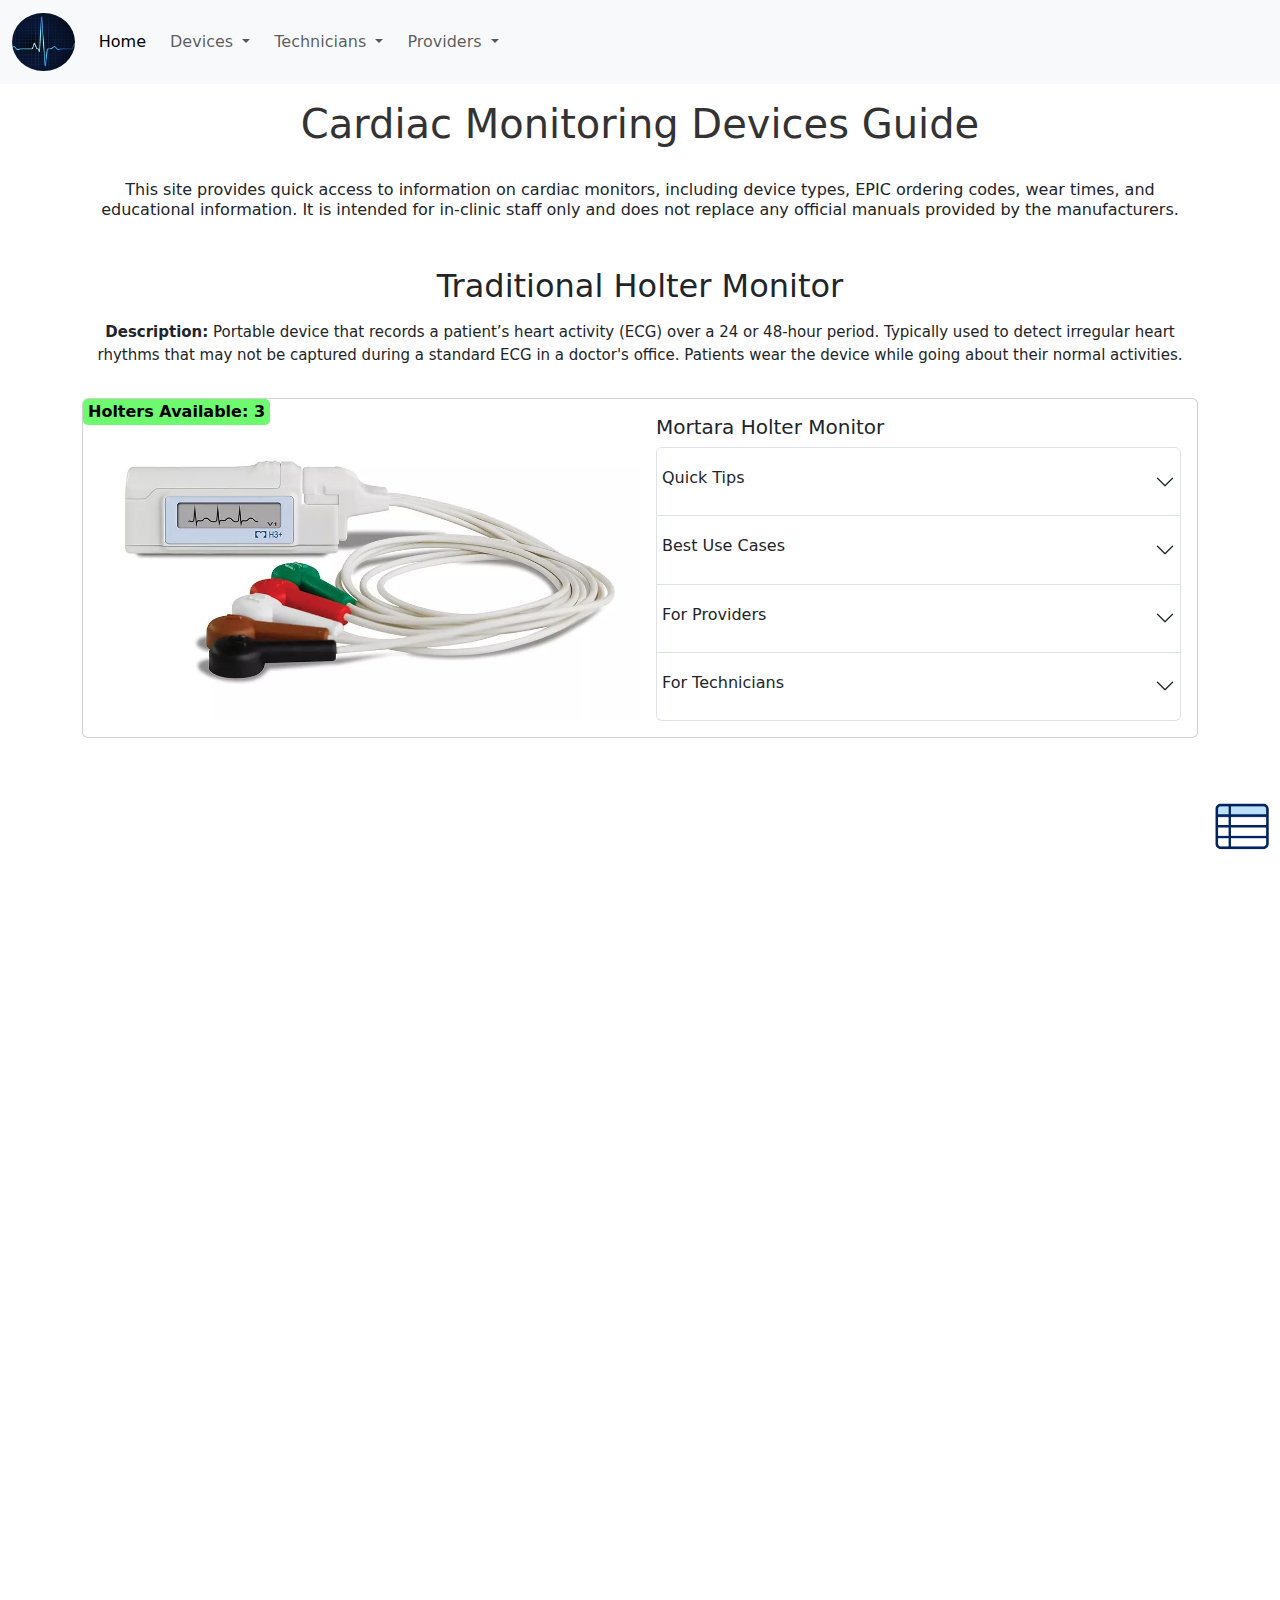
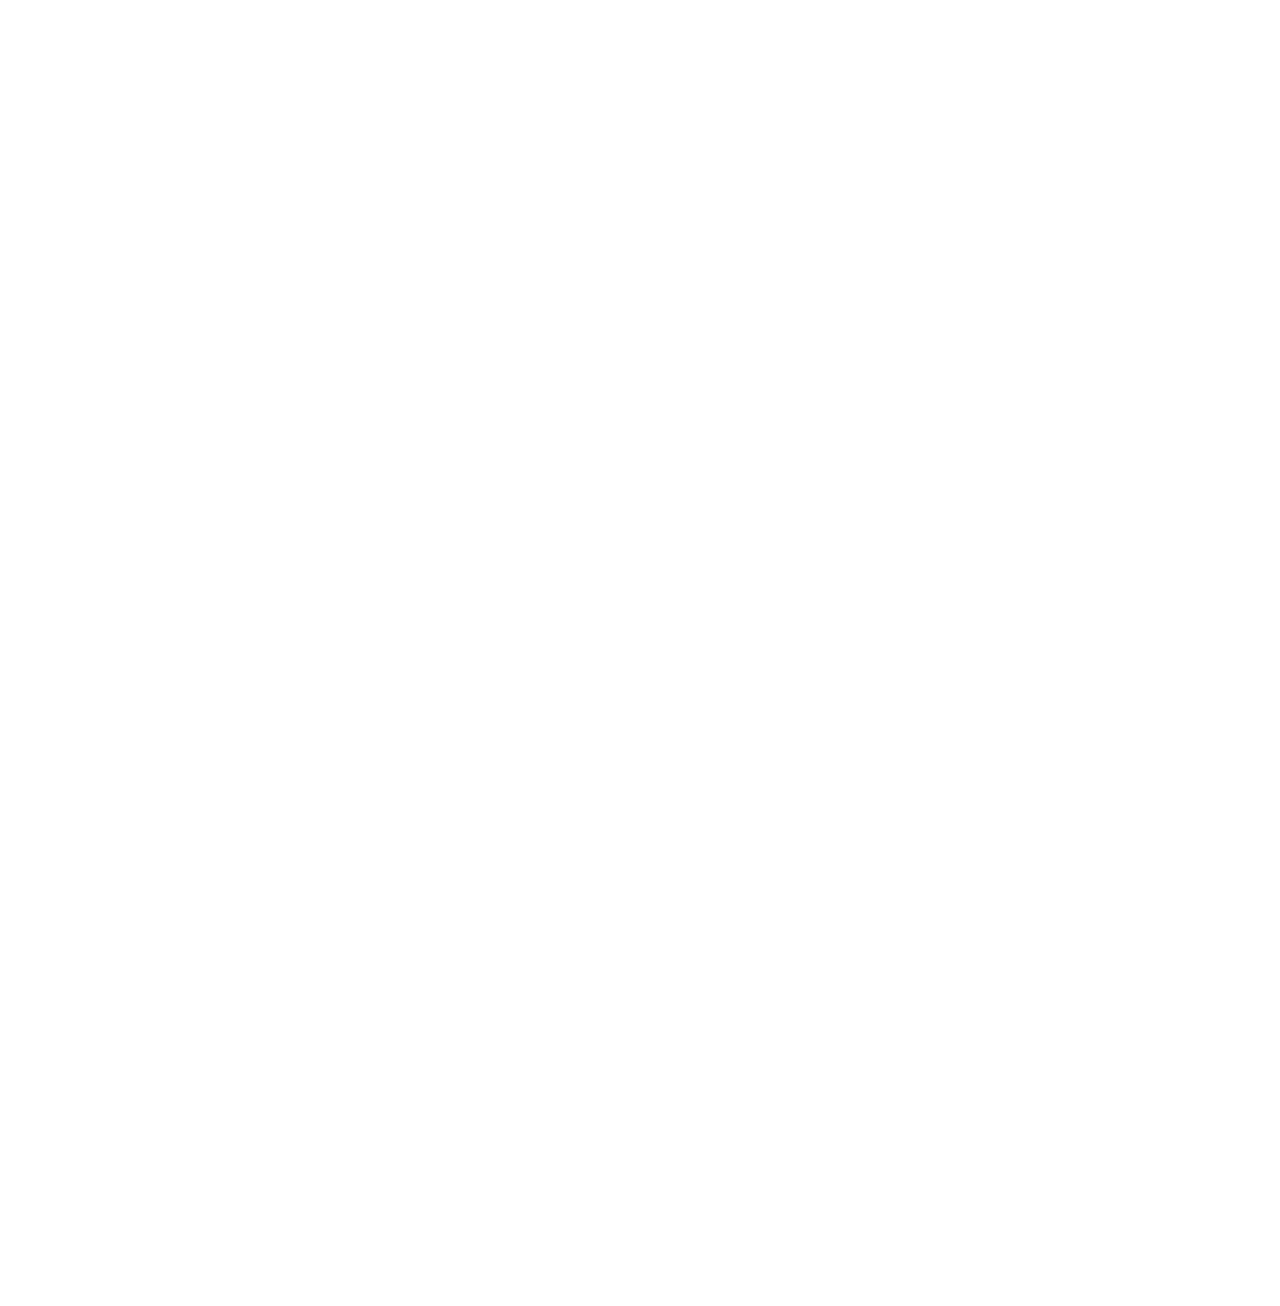
<file: index.html>
<!DOCTYPE html>
<html lang="en">
  <head>
    <meta charset="utf-8" />
    <meta name="viewport" content="width=device-width, initial-scale=1" />

    <link
      href="https://cdn.jsdelivr.net/npm/bootstrap@5.3.3/dist/css/bootstrap.min.css"
      rel="stylesheet"
      integrity="sha384-QWTKZyjpPEjISv5WaRU9OFeRpok6YctnYmDr5pNlyT2bRjXh0JMhjY6hW+ALEwIH"
      crossorigin="anonymous"
    />
    <link rel="stylesheet" href="style.css" />
    <title>2 North Monitoring Devices</title>
  </head>

  <body>
    <!-- Navbar -->
    <nav class="navbar navbar-expand-lg bg-body-tertiary">
      <div class="container-fluid">
        <a class="navbar-brand" href="./" w-10>
          <img
            src="./images/ekgwave.jpg"
            style="width: 100%; border-radius: 50%"
          />
        </a>
        <button
          class="navbar-toggler"
          type="button"
          data-bs-toggle="collapse"
          data-bs-target="#navbarSupportedContent"
          aria-controls="navbarSupportedContent"
          aria-expanded="false"
          aria-label="Toggle navigation"
        >
          <span class="navbar-toggler-icon"></span>
        </button>
        <div class="collapse navbar-collapse" id="navbarSupportedContent">
          <ul class="navbar-nav me-auto mb-2 mb-lg-0">
            <li class="nav-item">
              <a class="nav-link active" aria-current="page" href="./">Home</a>
            </li>

            <!-- Devices Menu -->
            <li class="nav-item dropdown">
              <a
                class="nav-link dropdown-toggle"
                href="#holter"
                role="button"
                data-bs-toggle="dropdown"
                aria-expanded="false"
              >
                Devices
              </a>
              <ul class="dropdown-menu">
                <li>
                  <a class="dropdown-item" href="#holter">Holter Monitor</a>
                </li>
                <li>
                  <a class="dropdown-item" href="#zio">Zio</a>
                </li>
                <li>
                  <a class="dropdown-item" href="#epatch">Epatch</a>
                </li>
                <li>
                  <a class="dropdown-item" href="#zioat">Zio AT</a>
                </li>
                <li>
                  <a class="dropdown-item" href="#mcot">MCT</a>
                </li>
              </ul>
            </li>
            <!-- Technicians Menu -->
            <li class="nav-item dropdown">
              <a
                class="nav-link dropdown-toggle"
                role="button"
                data-bs-toggle="dropdown"
                aria-expanded="false"
              >
                Technicians
              </a>
              <ul class="dropdown-menu">
                <li>
                  <a
                    class="dropdown-item"
                    href="./how-to-program-holter-monitor.html"
                    >How to program a Holter monitor</a
                  >
                </li>
                <li>
                  <a
                    class="dropdown-item"
                    href="./how-to-apply-holter-monitor.html"
                    >How to apply a Holter monitor</a
                  >
                </li>
                <li>
                  <a
                    class="dropdown-item"
                    href="./how-to-import-holter-data.html"
                    >How to import data from a Holter monitor</a
                  >
                </li>
                <li>
                  <a class="dropdown-item" href="./zio-application.html"
                    >Zio Patch application instructions</a
                  >
                </li>

                <li>
                  <a class="dropdown-item" href="./epatch-application.html"
                    >ePatch application instructions</a
                  >
                </li>

                <li>
                  <a class="dropdown-item" href="./zio-at-application.html"
                    >Zio AT application instructions</a
                  >
                </li>

                <li>
                  <a class="dropdown-item" href="./mct-application.html"
                    >MCT application instructions</a
                  >
                </li>
              </ul>
            </li>

            <!-- Providers Menu -->
            <li class="nav-item dropdown">
              <a
                class="nav-link dropdown-toggle"
                role="button"
                data-bs-toggle="dropdown"
                aria-expanded="false"
              >
                Providers
              </a>
              <ul class="dropdown-menu">
                <li>
                  <a class="dropdown-item" href="./orders.html"
                    >How to enter an order in Epic</a
                  >
                </li>
              </ul>
            </li>
          </ul>
        </div>
      </div>
    </nav>
    <!-- End of Navbar -->

    <!-- Header -->
    <header>
      <div class="container">
        <h1>Cardiac Monitoring Devices Guide</h1>
        <h6 class="card-title">
          This site provides quick access to information on cardiac monitors,
          including device types, EPIC ordering codes, wear times, and
          educational information. It is intended for in-clinic staff only and
          does not replace any official manuals provided by the manufacturers.
        </h6>
      </div>
    </header>
    <!-- End of header -->

    <!-- Main content -->
    <main class="main">
      <!-- Comparison Chart -->
      <div class="overview-icon-container">
        <div class="overview-icon">
          <img
            src="./images/table-icon.jpg"
            style="width: 100%; border-radius: 5px"
          />
        </div>
        <div class="overview-container">
          <h2>Overview</h2>
          <div class="table-container">
            <table id="comparison-table">
              <thead>
                <tr>
                  <th>Device</th>
                  <th>Wear Time</th>
                  <th>Patches/Leads</th>
                  <th>Water-Resistant</th>
                  <th>Data Transmission</th>
                  <th>Reporting Type</th>
                </tr>
              </thead>
              <tbody>
                <tr>
                  <td>Holter Monitor</td>
                  <td>24-48 hours</td>
                  <td>5 leads</td>
                  <td>No</td>
                  <td>In-clinic analysis</td>
                  <td>Immediate, read in-clinic</td>
                </tr>
                <tr>
                  <td>Zio Patch</td>
                  <td>Up to 14 days</td>
                  <td>Single patch</td>
                  <td>Yes, showers</td>
                  <td>After wear period</td>
                  <td>Easy, summary on 1st page</td>
                </tr>
                <tr>
                  <td>E-Patch</td>
                  <td>Up to 14 days</td>
                  <td>Multiple patches</td>
                  <td>Yes/No with Flex adapter</td>
                  <td>After wear period</td>
                  <td>Standard reports</td>
                </tr>

                <tr>
                  <td>Zio AT</td>
                  <td>Up to 14 days</td>
                  <td>Single patch</td>
                  <td>Yes, showers</td>
                  <td>Periodic transmission</td>
                  <td>Easy, summary on 1st page</td>
                </tr>
                <tr>
                  <td>MCT Monitor</td>
                  <td>Up to 30 days</td>
                  <td>Multiple/3-lead</td>
                  <td>Yes/No with 3-lead lanyard</td>
                  <td>Periodic transmission</td>
                  <td>Standard reports</td>
                </tr>
              </tbody>
            </table>
          </div>
        </div>
      </div>
      <!-- End of Comparison Chart -->

      <div class="container">
        <!-- Traditional Holter Container -->
        <div class="holter-container">
          <h2>Traditional Holter Monitor</h2>
          <p class="device-description">
            <strong>Description:</strong> Portable device that records a
            patient’s heart activity (ECG) over a 24 or 48-hour period.
            Typically used to detect irregular heart rhythms that may not be
            captured during a standard ECG in a doctor's office. Patients wear
            the device while going about their normal activities.
          </p>
          <div id="holter" class="device holter">
            <div class="card" style="width: 18rem">
              <div class="available-holters-message">
                Holters Available: <span>3</span>
              </div>
              <img
                src="./images/holter.jpg"
                class="card-img-top"
                alt="a holter monitor with connecting colored leads"
              />
              <div class="card-body">
                <h5 class="card-title">Mortara Holter Monitor</h5>

                <!-- Accordion -->
                <div class="accordion" id="accordionExample">
                  <!-- item 1 -->
                  <div class="accordion-item">
                    <h2 class="accordion-header">
                      <button
                        class="accordion-button collapsed"
                        type="button"
                        data-bs-toggle="collapse"
                        data-bs-target="#collapseOne"
                        aria-expanded="false"
                        aria-controls="collapseOne"
                      >
                        <h6 class="card-title">Quick Tips</h6>
                      </button>
                    </h2>
                    <div
                      id="collapseOne"
                      class="accordion-collapse collapse"
                      data-bs-parent="#accordionExample"
                    >
                      <div class="accordion-body">
                        <ul>
                          <li class="card-text">
                            Patient cannot shower while wearing this device.
                          </li>
                          <li class="card-text">
                            Patient responsible for returning device to clinic.
                          </li>
                          <li class="card-text">
                            Contact us for device availability.
                          </li>
                          <li class="card-text">Data is analyzed in clinic.</li>
                          <li class="card-text">
                            Device can be worn for 24 or 48 hours.
                          </li>
                        </ul>
                      </div>
                    </div>
                  </div>
                  <!-- item 2 -->
                  <div class="accordion-item">
                    <h2 class="accordion-header">
                      <button
                        class="accordion-button collapsed"
                        type="button"
                        data-bs-toggle="collapse"
                        data-bs-target="#collapseTwo"
                        aria-expanded="false"
                        aria-controls="collapseTwo"
                      >
                        <h6 class="card-title">Best Use Cases</h6>
                      </button>
                    </h2>
                    <div
                      id="collapseTwo"
                      class="accordion-collapse collapse"
                      data-bs-parent="#accordionExample"
                    >
                      <div class="accordion-body">
                        <ul>
                          <li>
                            Ideal for diagnosing specific atrial arrhythmias
                            with greater precision.
                          </li>
                          <li>
                            The 5-lead setup allows for better detection and
                            differentiation between sinus and atrial P waves.
                          </li>
                          <li>
                            Provides rapid turnaround results since the data is
                            read and analyzed in-clinic.
                          </li>
                        </ul>
                      </div>
                    </div>
                  </div>

                  <!-- item 3 -->
                  <div class="accordion-item">
                    <h2 class="accordion-header">
                      <button
                        class="accordion-button collapsed"
                        type="button"
                        data-bs-toggle="collapse"
                        data-bs-target="#collapse3"
                        aria-expanded="false"
                        aria-controls="collapse3"
                      >
                        <h6 class="card-title">For Providers</h6>
                      </button>
                    </h2>
                    <div
                      id="collapse3"
                      class="accordion-collapse collapse"
                      data-bs-parent="#accordionExample"
                    >
                      <div class="accordion-body">
                        <h6 class="card-title">Epic Ordering Codes:</h6>
                        <ul>
                          <li><strong>CAR02</strong>: 24 Hours</li>
                          <li><strong>CAR03</strong>: 48 Hours</li>
                        </ul>
                      </div>
                    </div>
                  </div>

                  <!-- item 4 -->
                  <div class="accordion-item">
                    <h2 class="accordion-header">
                      <button
                        class="accordion-button collapsed"
                        type="button"
                        data-bs-toggle="collapse"
                        data-bs-target="#collapse4"
                        aria-expanded="false"
                        aria-controls="collapse4"
                      >
                        <h6 class="card-title">For Technicians</h6>
                      </button>
                    </h2>
                    <div
                      id="collapse4"
                      class="accordion-collapse collapse"
                      data-bs-parent="#accordionExample"
                    >
                      <div class="accordion-body">
                        <a href="./how-to-program-holter-monitor.html"
                          >How to <strong>program</strong> a Mortara Holter
                          recorder.</a
                        >
                        <br /><br />
                        <a href="./how-to-apply-holter-monitor.html"
                          >How to <strong>apply</strong> a Mortara Holter
                          recorder on the patient.</a
                        >
                        <br /><br />
                        <a href="./how-to-import-holter-data.html"
                          >How to <strong>import</strong> Holter data from the
                          recorder.</a
                        >
                      </div>
                    </div>
                  </div>
                </div>

                <!-- End of Accordion -->

                <!-- <a href="#" class="btn btn-primary">Go somewhere</a> -->
              </div>
            </div>
          </div>
        </div>
        <!-- End of Traditional holter container -->

        <!-- Extended Monitoring containers -->
        <div class="extended-monitoring-container display-element">
          <h2>Extended Monitoring Devices</h2>
          <p class="device-description">
            <strong>Description: </strong>Small, discreet wearable device that
            continuously monitors heart activity (ECG) for up to 14 days.
            Patients can go about their daily activities while wearing the
            patch. After the wear period, the patch is returned for analysis,
            providing comprehensive data to assist in diagnosing heart
            conditions.
          </p>
          <!-- Zio patch container -->
          <div id="zio" class="device ziopatch display-element">
            <div class="card" style="width: 18rem">
              <img
                src="./images/zio.webp"
                class="card-img-top"
                alt="a zio patch monitor"
              />
              <div class="card-body">
                <h5 class="card-title">Zio Patch</h5>
                <h6 class="card-title">Manufacturer: iRhythm Technologies</h6>

                <!-- Accordion -->
                <div class="accordion" id="accordionExample1">
                  <!-- item 5 -->
                  <div class="accordion-item">
                    <h2 class="accordion-header">
                      <button
                        class="accordion-button collapsed"
                        type="button"
                        data-bs-toggle="collapse"
                        data-bs-target="#collapse5"
                        aria-expanded="false"
                        aria-controls="collapse5"
                      >
                        <h6 class="card-title">Quick Tips</h6>
                      </button>
                    </h2>
                    <div
                      id="collapse5"
                      class="accordion-collapse collapse"
                      data-bs-parent="#accordionExample1"
                    >
                      <div class="accordion-body">
                        <ul>
                          <li>Single patch.</li>
                          <li>Quick showers are allowed. No baths.</li>
                          <li>
                            USPS Prepaid/preaddressed return packaging provided.
                          </li>
                          <li>Device returns to iRhythm.</li>
                          <li>Data is analyzed by iRhythm.</li>
                          <li>Device can be mailed to patient's home.</li>
                          <li>Device can be worn up to 14 days.</li>
                        </ul>
                      </div>
                    </div>
                  </div>
                  <!-- item 6 -->
                  <div class="accordion-item">
                    <h2 class="accordion-header">
                      <button
                        class="accordion-button collapsed"
                        type="button"
                        data-bs-toggle="collapse"
                        data-bs-target="#collapse6"
                        aria-expanded="false"
                        aria-controls="collapse6"
                      >
                        <h6 class="card-title">Best Use Cases</h6>
                      </button>
                    </h2>
                    <div
                      id="collapse6"
                      class="accordion-collapse collapse"
                      data-bs-parent="#accordionExample1"
                    >
                      <div class="accordion-body">
                        <ul>
                          <li>
                            Ideal for long-term monitoring of heart rhythms,
                            especially when symptoms are intermittent.
                          </li>
                          <li>
                            Reports are user-friendly and easy to follow, with
                            all key information summarized on the first page,
                            making it convenient for providers to quickly review
                            and act on the results.
                          </li>
                        </ul>
                      </div>
                    </div>
                  </div>
                  <!-- item 7 -->
                  <div class="accordion-item">
                    <h2 class="accordion-header">
                      <button
                        class="accordion-button collapsed"
                        type="button"
                        data-bs-toggle="collapse"
                        data-bs-target="#collapse7"
                        aria-expanded="false"
                        aria-controls="collapse7"
                      >
                        <h6 class="card-title">For Providers</h6>
                      </button>
                    </h2>
                    <div
                      id="collapse7"
                      class="accordion-collapse collapse"
                      data-bs-parent="#accordionExample1"
                    >
                      <div class="accordion-body">
                        <h6 class="card-title">Epic Ordering Codes:</h6>
                        <ul>
                          <li><strong>CAR70</strong>: 2 to 7 days</li>
                          <li><strong>CAR75</strong>: 7 to 14 days</li>
                          <li>
                            The same codes should be used to mail a device home.
                          </li>
                        </ul>
                      </div>
                    </div>
                  </div>
                  <!-- item 8 -->
                  <div class="accordion-item">
                    <h2 class="accordion-header">
                      <button
                        class="accordion-button collapsed"
                        type="button"
                        data-bs-toggle="collapse"
                        data-bs-target="#collapse8"
                        aria-expanded="false"
                        aria-controls="collapse8"
                      >
                        <h6 class="card-title">For Technicians</h6>
                      </button>
                    </h2>
                    <div
                      id="collapse8"
                      class="accordion-collapse collapse"
                      data-bs-parent="#accordionExample1"
                    >
                      <div class="accordion-body">
                        <a href="./zio-application.html"
                          >Zio Patch Application Instructions.</a
                        >
                      </div>
                    </div>
                  </div>
                </div>

                <!-- End of Accordion -->

                <!-- <a href="#" class="btn btn-primary">Go somewhere</a> -->
              </div>
            </div>
          </div>

          <!-- Epatch container -->
          <div id="epatch" class="device epatch display-element">
            <div class="card" style="width: 18rem">
              <img
                src="./images/epatch1.webp"
                class="card-img-top"
                alt="an epatch cardiac monitor"
              />
              <div class="card-body">
                <h5 class="card-title">E-Patch (Philips Extended Holter)</h5>
                <h6 class="card-title">Manufacturer: Biotel Heart</h6>

                <!-- Accordion -->
                <div class="accordion" id="accordionExample2">
                  <!-- item 9 -->
                  <div class="accordion-item">
                    <h2 class="accordion-header">
                      <button
                        class="accordion-button collapsed"
                        type="button"
                        data-bs-toggle="collapse"
                        data-bs-target="#collapse9"
                        aria-expanded="false"
                        aria-controls="collapse9"
                      >
                        <h6 class="card-title">Quick Tips</h6>
                      </button>
                    </h2>
                    <div
                      id="collapse9"
                      class="accordion-collapse collapse"
                      data-bs-parent="#accordionExample2"
                    >
                      <div class="accordion-body">
                        <ul>
                          <li>Multiple patches.</li>
                          <li>Quick showers are allowed. No baths.</li>
                          <li>
                            UPS Prepaid/preaddressed return packaging provided.
                          </li>
                          <li>Device returns to Philips (Biotel Heart).</li>
                          <li>Data is analyzed by Philips (Biotel Heart).</li>
                          <li>Device can be mailed to patient's home.</li>
                          <li>Device can be worn up to 14 days.</li>
                        </ul>
                      </div>
                    </div>
                  </div>
                  <!-- item 10 -->
                  <div class="accordion-item">
                    <h2 class="accordion-header">
                      <button
                        class="accordion-button collapsed"
                        type="button"
                        data-bs-toggle="collapse"
                        data-bs-target="#collapse10"
                        aria-expanded="false"
                        aria-controls="collapse10"
                      >
                        <h6 class="card-title">Best Use Cases</h6>
                      </button>
                    </h2>
                    <div
                      id="collapse10"
                      class="accordion-collapse collapse"
                      data-bs-parent="#accordionExample2"
                    >
                      <div class="accordion-body">
                        <ul>
                          <li>
                            Suitable for patients with sensitive skin, as it
                            includes multiple patches that can be changed if
                            needed.
                          </li>
                          <li>
                            Ideal for patients who may need to temporarily
                            remove the patch during certain activities.
                          </li>
                          <li>
                            Provides continuous monitoring of heart rhythms for
                            up to 14 days but may require extra handling due to
                            patch replacements.
                          </li>
                          <li>
                            Offers a
                            <span class="flex-adapter">Flex adapter</span> as an
                            alternative to the patch, which only uses 2
                            electrodes, but it is not water-resistant.
                          </li>
                        </ul>
                      </div>
                    </div>
                  </div>
                  <!-- item 11 -->
                  <div class="accordion-item">
                    <h2 class="accordion-header">
                      <button
                        class="accordion-button collapsed"
                        type="button"
                        data-bs-toggle="collapse"
                        data-bs-target="#collapse11"
                        aria-expanded="false"
                        aria-controls="collapse11"
                      >
                        <h6 class="card-title">For Providers</h6>
                      </button>
                    </h2>
                    <div
                      id="collapse11"
                      class="accordion-collapse collapse"
                      data-bs-parent="#accordionExample2"
                    >
                      <div class="accordion-body">
                        <h6 class="card-title">Epic Ordering Codes:</h6>
                        <ul>
                          <li><strong>CAR100</strong>: 2 to 7 days</li>
                          <li><strong>CAR105</strong>: 7 to 14 days</li>
                          <li>
                            The same codes should be used to mail a device home.
                          </li>
                        </ul>
                      </div>
                    </div>
                  </div>
                  <!-- item 12 -->
                  <div class="accordion-item">
                    <h2 class="accordion-header">
                      <button
                        class="accordion-button collapsed"
                        type="button"
                        data-bs-toggle="collapse"
                        data-bs-target="#collapse12"
                        aria-expanded="false"
                        aria-controls="collapse12"
                      >
                        <h6 class="card-title">For Technicians</h6>
                      </button>
                    </h2>
                    <div
                      id="collapse12"
                      class="accordion-collapse collapse"
                      data-bs-parent="#accordionExample2"
                    >
                      <div class="accordion-body">
                        <a href="./epatch-application.html"
                          >E-Patch Application Instructions.</a
                        >
                      </div>
                    </div>
                  </div>
                </div>

                <!-- End of Accordion -->

                <!-- <a href="#" class="btn btn-primary">Go somewhere</a> -->
              </div>
            </div>
          </div>
        </div>
        <!-- End of Extended Monitoring container -->

        <!-- Event monitoring devices container-->
        <div class="event-monitors display-element">
          <h2>Continuous Monitoring Devices</h2>
          <p class="device-description">
            <strong>Description: </strong>Advanced wearable cardiac monitor that
            tracks heart activity (ECG) for up to 14 days (or 30 days). It
            transmits data periodically via a cellular connection, allowing for
            timely detection of irregular heart rhythms, such as arrhythmias.
            Patients can wear the patch during normal activities.
          </p>
          <!-- Zio AT patch container -->
          <div id="zioat" class="device zioat display-element">
            <div class="card" style="width: 18rem">
              <img
                src="./images/zioat.webp"
                class="card-img-top"
                alt="a zio at patch cardiac monitor transmitting data through a gateway"
              />
              <div class="card-body">
                <h5 class="card-title">Zio AT</h5>
                <h6 class="card-title">Manufacturer: iRhythm Technologies</h6>

                <!-- Accordion -->
                <div class="accordion" id="accordionExample3">
                  <!-- item 13 -->
                  <div class="accordion-item">
                    <h2 class="accordion-header">
                      <button
                        class="accordion-button collapsed"
                        type="button"
                        data-bs-toggle="collapse"
                        data-bs-target="#collapse13"
                        aria-expanded="false"
                        aria-controls="collapse13"
                      >
                        <h6 class="card-title">Quick Tips</h6>
                      </button>
                    </h2>
                    <div
                      id="collapse13"
                      class="accordion-collapse collapse"
                      data-bs-parent="#accordionExample3"
                    >
                      <div class="accordion-body">
                        <ul>
                          <li>Single patch.</li>
                          <li>Quick showers allowed. No baths.</li>
                          <li>
                            USPS Prepaid/preaddressed return packaging provided.
                          </li>
                          <li>Device returns to iRhythm.</li>
                          <li>Data is analyzed by iRhythm.</li>
                          <li>Device can be mailed to patient's home.</li>
                          <li>Gateway is used for data transmission.</li>
                          <li>Device can be worn up to 14 days.</li>
                        </ul>
                      </div>
                    </div>
                  </div>
                  <!-- Item 14 -->
                  <div class="accordion-item">
                    <h2 class="accordion-header">
                      <button
                        class="accordion-button collapsed"
                        type="button"
                        data-bs-toggle="collapse"
                        data-bs-target="#collapse14"
                        aria-expanded="false"
                        aria-controls="collapse14"
                      >
                        <h6 class="card-title">Best Use Cases</h6>
                      </button>
                    </h2>
                    <div
                      id="collapse14"
                      class="accordion-collapse collapse"
                      data-bs-parent="#accordionExample3"
                    >
                      <div class="accordion-body">
                        <ul>
                          <li>
                            Ideal for monitoring heart rhythms for up to 14
                            days, especially when rapid detection of arrhythmias
                            is needed.
                          </li>
                          <li>
                            Useful for providers looking to identify
                            intermittent arrhythmias, as it transmits data that
                            can be accessed while the patient is still wearing
                            the monitor.
                          </li>
                          <li>
                            Supports timely diagnosis and management decisions
                            with periodic data access.
                          </li>
                          <li>
                            Reports are user-friendly and easy to follow, with
                            key information summarized on the first page,
                            allowing providers to review results efficiently.
                          </li>
                        </ul>
                      </div>
                    </div>
                  </div>
                  <!-- Item 15 -->
                  <div class="accordion-item">
                    <h2 class="accordion-header">
                      <button
                        class="accordion-button collapsed"
                        type="button"
                        data-bs-toggle="collapse"
                        data-bs-target="#collapse15"
                        aria-expanded="false"
                        aria-controls="collapse15"
                      >
                        <h6 class="card-title">For Providers</h6>
                      </button>
                    </h2>
                    <div
                      id="collapse15"
                      class="accordion-collapse collapse"
                      data-bs-parent="#accordionExample3"
                    >
                      <div class="accordion-body">
                        <h6 class="card-title">Epic Ordering Codes:</h6>
                        <ul>
                          <li>
                            <strong>CAR118</strong>: In-clinic application
                          </li>
                          <li>
                            <strong>CAR144</strong>: Mail device to patient
                          </li>
                          <li>Choose iRhythm as the Manufacturer</li>
                        </ul>
                      </div>
                    </div>
                  </div>

                  <!-- item 16 -->
                  <div class="accordion-item">
                    <h2 class="accordion-header">
                      <button
                        class="accordion-button collapsed"
                        type="button"
                        data-bs-toggle="collapse"
                        data-bs-target="#collapse16"
                        aria-expanded="false"
                        aria-controls="collapse16"
                      >
                        <h6 class="card-title">For Technicians</h6>
                      </button>
                    </h2>

                    <div
                      id="collapse16"
                      class="accordion-collapse collapse"
                      data-bs-parent="#accordionExample3"
                    >
                      <div class="accordion-body">
                        <a href="./zio-at-application.html"
                          >Zio AT Application Instructions.</a
                        >
                      </div>
                    </div>
                  </div>
                </div>

                <!-- End of Accordion -->

                <!-- <a href="#" class="btn btn-primary">Go somewhere</a> -->
              </div>
            </div>
          </div>

          <!-- MCOT container -->
          <div id="mcot" class="device mcot display-element">
            <div class="alert">
              Philips (Biotel Heart) will NOT accept any orders prescribed for
              Event Monitors (CEM), or MCT orders. They are temporarily
              restricting these services until further notice.
            </div>
            <div class="card" style="width: 18rem">
              <img
                src="./images/mcot.jpg"
                class="card-img-top"
                style="width: 65%; margin: auto"
                alt="a mct patch cardiac monitor with a smartphone"
              />
              <div class="card-body">
                <h5 class="card-title">MCT (Mobile Cardiac Telemetry)</h5>
                <h6 class="card-title">Manufacturer: Biotel Heart</h6>

                <!-- Accordion -->
                <div class="accordion" id="accordionExample4">
                  <!-- item 17 -->
                  <div class="accordion-item">
                    <h2 class="accordion-header">
                      <button
                        class="accordion-button collapsed"
                        type="button"
                        data-bs-toggle="collapse"
                        data-bs-target="#collapse17"
                        aria-expanded="false"
                        aria-controls="collapse17"
                      >
                        <h6 class="card-title">Quick Tips</h6>
                      </button>
                    </h2>
                    <div
                      id="collapse17"
                      class="accordion-collapse collapse"
                      data-bs-parent="#accordionExample4"
                    >
                      <div class="accordion-body">
                        <ul>
                          <li>Multiple patches.</li>
                          <li>Quick showers allowed. No baths.</li>
                          <li>
                            UPS Prepaid/preaddressed return packaging provided.
                          </li>
                          <li>Device returns to Philips (Biotel Heart).</li>
                          <li>Data is analyzed by Philips (Biotel Heart).</li>
                          <li>Device can be mailed to patient's home.</li>
                          <li>Cellphone is used for data transmission.</li>
                          <li>Device can be worn up to 30 days.</li>
                        </ul>
                      </div>
                    </div>
                  </div>

                  <!-- item 18 -->
                  <div class="accordion-item">
                    <h2 class="accordion-header">
                      <button
                        class="accordion-button collapsed"
                        type="button"
                        data-bs-toggle="collapse"
                        data-bs-target="#collapse18"
                        aria-expanded="false"
                        aria-controls="collapse18"
                      >
                        <h6 class="card-title">Best Use Cases</h6>
                      </button>
                    </h2>
                    <div
                      id="collapse18"
                      class="accordion-collapse collapse"
                      data-bs-parent="#accordionExample4"
                    >
                      <div class="accordion-body">
                        <ul>
                          <li>
                            Ideal for extended monitoring of heart rhythms for
                            up to 30 days, especially when quick detection of
                            arrhythmias is important.
                          </li>
                          <li>
                            Suitable for patients with sensitive skin, offering
                            multiple patches that can be changed if needed,
                            although it may require additional handling due to
                            replacements.
                          </li>
                          <li>
                            Includes a 3-lead
                            <span class="lanyard">lanyard</span> as an
                            alternative option in case the patient’s skin
                            becomes irritated.
                          </li>
                        </ul>
                      </div>
                    </div>
                  </div>

                  <!-- item 19 -->
                  <div class="accordion-item">
                    <h2 class="accordion-header">
                      <button
                        class="accordion-button collapsed"
                        type="button"
                        data-bs-toggle="collapse"
                        data-bs-target="#collapse19"
                        aria-expanded="false"
                        aria-controls="collapse19"
                      >
                        <h6 class="card-title">For Providers</h6>
                      </button>
                    </h2>
                    <div
                      id="collapse19"
                      class="accordion-collapse collapse"
                      data-bs-parent="#accordionExample4"
                    >
                      <div class="accordion-body">
                        <h6 class="card-title">Epic Ordering Codes:</h6>
                        <ul>
                          <li>
                            <strong>CAR118</strong>: In-clinic application
                          </li>
                          <li>
                            <strong>CAR144</strong>: Mail device to patient
                          </li>
                          <li>Choose Biotel Heart as the Manufacturer</li>
                        </ul>
                      </div>
                    </div>
                  </div>

                  <!-- item 20 -->
                  <div class="accordion-item">
                    <h2 class="accordion-header">
                      <button
                        class="accordion-button collapsed"
                        type="button"
                        data-bs-toggle="collapse"
                        data-bs-target="#collapse20"
                        aria-expanded="false"
                        aria-controls="collapse20"
                      >
                        <h6 class="card-title">For Technicians</h6>
                      </button>
                    </h2>
                    <div
                      id="collapse20"
                      class="accordion-collapse collapse"
                      data-bs-parent="#accordionExample4"
                    >
                      <div class="accordion-body">
                        <a href="./mct-application.html"
                          >MCT Application Instructions.</a
                        >
                      </div>
                    </div>
                  </div>
                </div>

                <!-- End of Accordion -->

                <!-- <a href="#" class="btn btn-primary">Go somewhere</a> -->
              </div>
            </div>
          </div>
        </div>
        <!-- End of Event Monitoring devices container -->
      </div>
    </main>
    <script src="./script.js"></script>
    <script
      src="https://cdn.jsdelivr.net/npm/bootstrap@5.3.3/dist/js/bootstrap.bundle.min.js"
      integrity="sha384-YvpcrYf0tY3lHB60NNkmXc5s9fDVZLESaAA55NDzOxhy9GkcIdslK1eN7N6jIeHz"
      crossorigin="anonymous"
    ></script>
  </body>
</html>
</file>
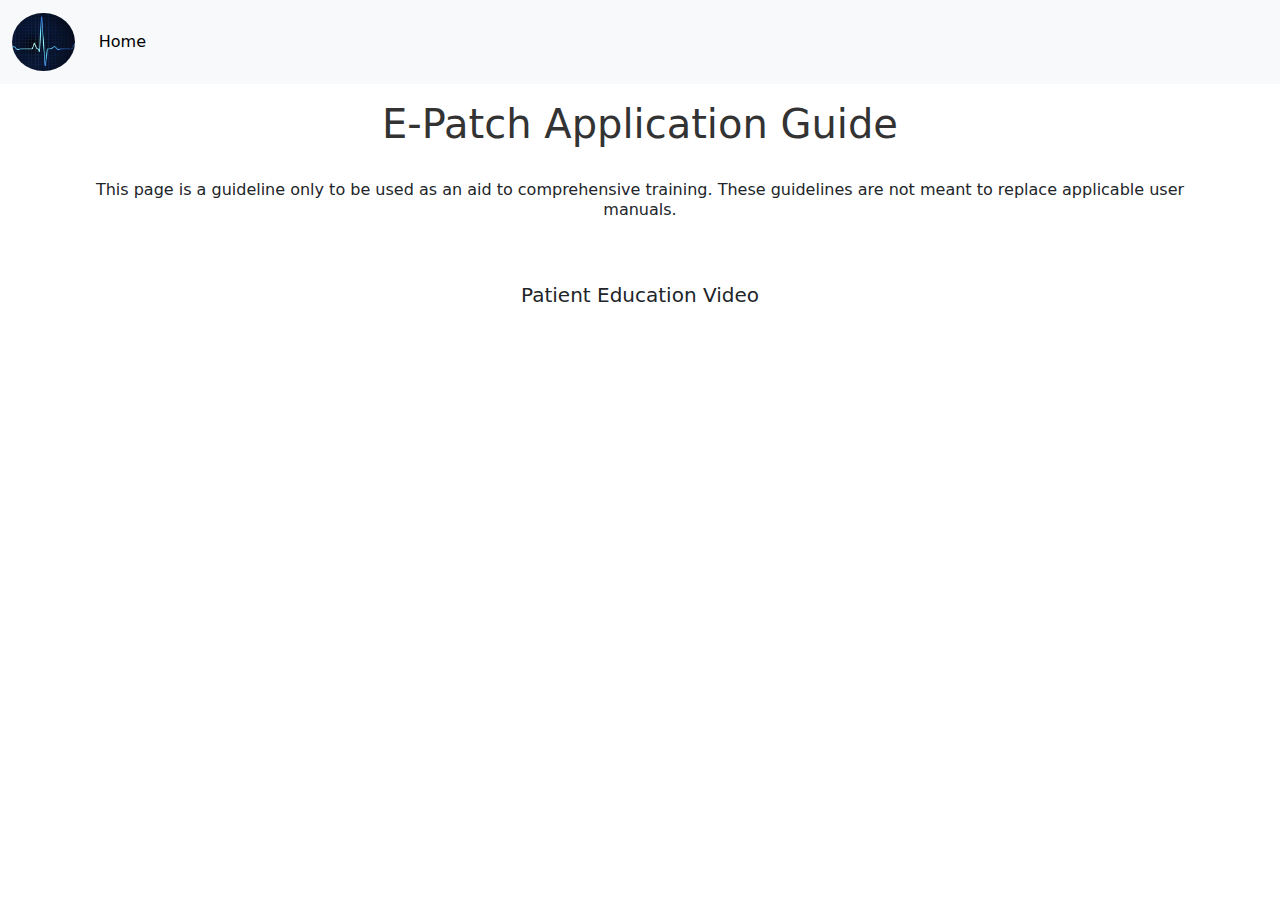
<file: epatch-application.html>
<!DOCTYPE html>
<html lang="en">
  <head>
    <meta charset="utf-8" />
    <meta name="viewport" content="width=device-width, initial-scale=1" />

    <link
      href="https://cdn.jsdelivr.net/npm/bootstrap@5.3.3/dist/css/bootstrap.min.css"
      rel="stylesheet"
      integrity="sha384-QWTKZyjpPEjISv5WaRU9OFeRpok6YctnYmDr5pNlyT2bRjXh0JMhjY6hW+ALEwIH"
      crossorigin="anonymous"
    />
    <link rel="stylesheet" href="style.css" />
    <title>2 North Monitoring Devices</title>
  </head>

  <body>
    <!-- Navbar -->
    <nav class="navbar navbar-expand-lg bg-body-tertiary">
      <div class="container-fluid">
        <a class="navbar-brand" href="./" w-10>
          <img
            src="./images/ekgwave.jpg"
            style="width: 100%; border-radius: 50%"
          />
        </a>
        <button
          class="navbar-toggler"
          type="button"
          data-bs-toggle="collapse"
          data-bs-target="#navbarSupportedContent"
          aria-controls="navbarSupportedContent"
          aria-expanded="false"
          aria-label="Toggle navigation"
        >
          <span class="navbar-toggler-icon"></span>
        </button>
        <div class="collapse navbar-collapse" id="navbarSupportedContent">
          <ul class="navbar-nav me-auto mb-2 mb-lg-0">
            <li class="nav-item">
              <a class="nav-link active" aria-current="page" href="./">Home</a>
            </li>
          </ul>
        </div>
      </div>
    </nav>
    <!-- End of Navbar -->

    <!-- Header -->
    <header>
      <div class="container">
        <h1>E-Patch Application Guide</h1>
        <h6 class="card-title">
          This page is a guideline only to be used as an aid to comprehensive
          training. These guidelines are not meant to replace applicable user
          manuals.
        </h6>
      </div>
    </header>
    <!-- End of header -->

    <!-- Main content -->
    <main class="main epatch-instr-page">
      <div class="container">
        <h5 class="card-title">Patient Education Video</h5>
        <div class="epatch-video video0">
          <iframe
            width="560"
            height="315"
            src="https://www.youtube.com/embed/uHrToK36WtA?si=FfJFJd8sCsLekMhw"
            title="YouTube video player"
            frameborder="0"
            allow="accelerometer; autoplay; clipboard-write; encrypted-media; gyroscope; picture-in-picture; web-share"
            referrerpolicy="strict-origin-when-cross-origin"
            allowfullscreen
          ></iframe>
        </div>
      </div>
    </main>
    <script
      src="https://cdn.jsdelivr.net/npm/bootstrap@5.3.3/dist/js/bootstrap.bundle.min.js"
      integrity="sha384-YvpcrYf0tY3lHB60NNkmXc5s9fDVZLESaAA55NDzOxhy9GkcIdslK1eN7N6jIeHz"
      crossorigin="anonymous"
    ></script>
  </body>
</html>
</file>
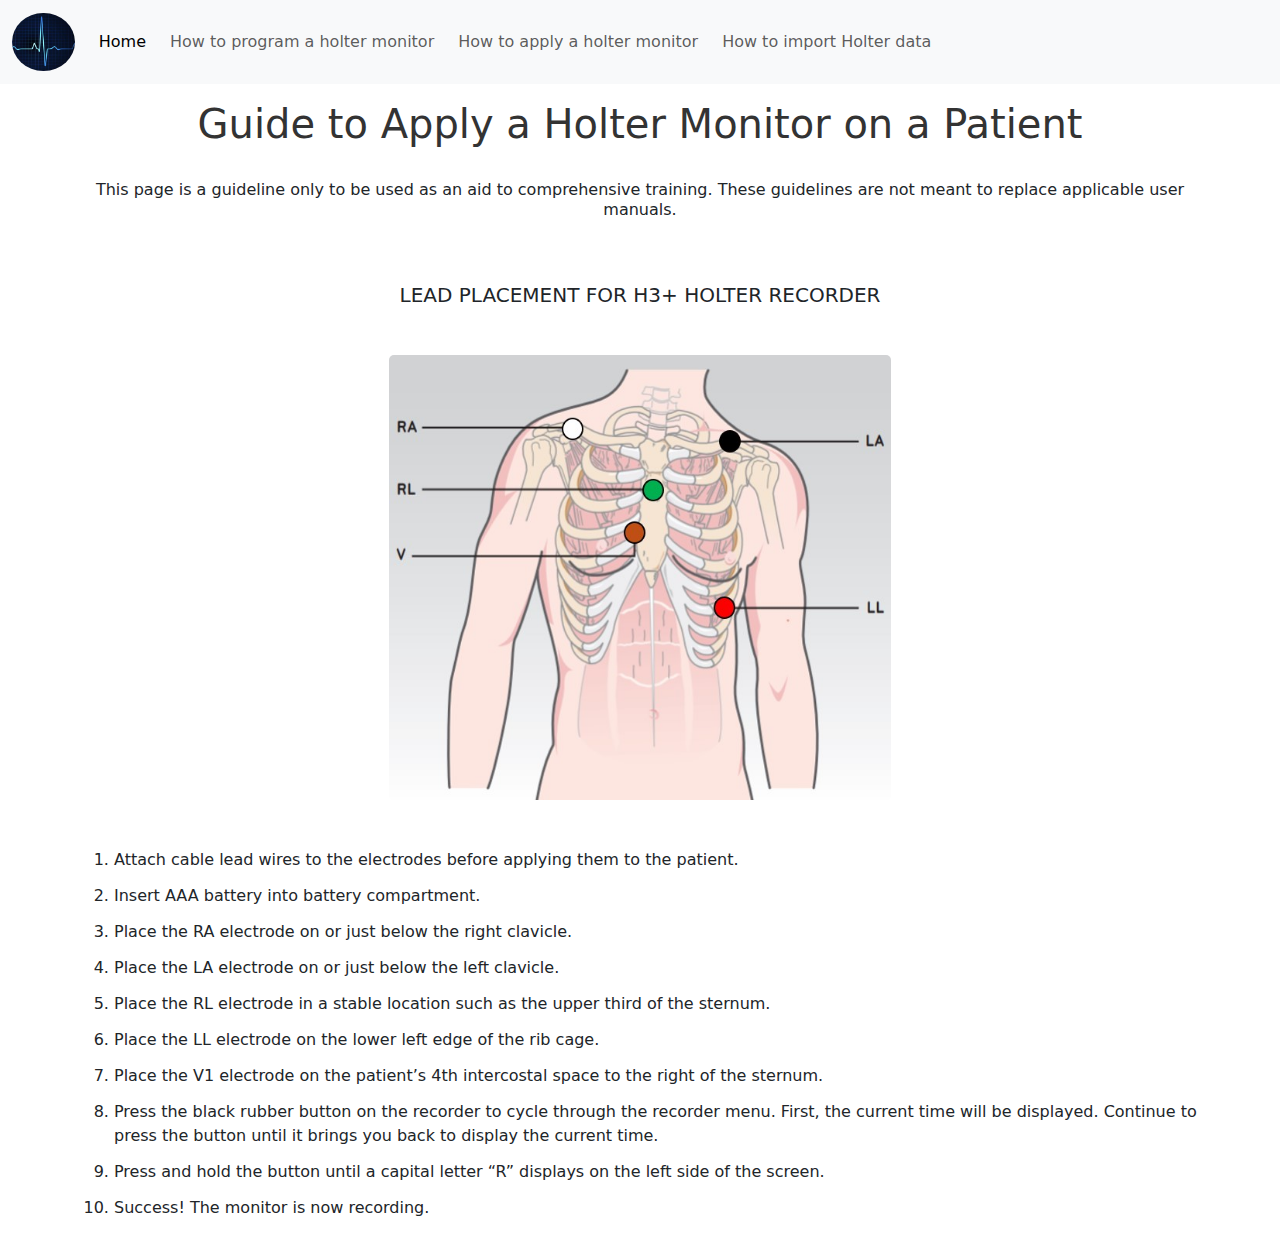
<file: how-to-apply-holter-monitor.html>
<!DOCTYPE html>
<html lang="en">
  <head>
    <meta charset="utf-8" />
    <meta name="viewport" content="width=device-width, initial-scale=1" />

    <link
      href="https://cdn.jsdelivr.net/npm/bootstrap@5.3.3/dist/css/bootstrap.min.css"
      rel="stylesheet"
      integrity="sha384-QWTKZyjpPEjISv5WaRU9OFeRpok6YctnYmDr5pNlyT2bRjXh0JMhjY6hW+ALEwIH"
      crossorigin="anonymous"
    />
    <link rel="stylesheet" href="style.css" />
    <title>2 North Monitoring Devices</title>
  </head>

  <body>
    <!-- Navbar -->
    <nav class="navbar navbar-expand-lg bg-body-tertiary">
      <div class="container-fluid">
        <a class="navbar-brand" href="./" w-10>
          <img
            src="./images/ekgwave.jpg"
            style="width: 100%; border-radius: 50%"
          />
        </a>
        <button
          class="navbar-toggler"
          type="button"
          data-bs-toggle="collapse"
          data-bs-target="#navbarSupportedContent"
          aria-controls="navbarSupportedContent"
          aria-expanded="false"
          aria-label="Toggle navigation"
        >
          <span class="navbar-toggler-icon"></span>
        </button>
        <div class="collapse navbar-collapse" id="navbarSupportedContent">
          <ul class="navbar-nav me-auto mb-2 mb-lg-0">
            <li class="nav-item">
              <a class="nav-link active" aria-current="page" href="./">Home</a>
            </li>
            <li class="nav-item">
              <a class="nav-link" href="./how-to-program-holter-monitor.html"
              >How to program a holter monitor</a>
            </li>
            <li class="nav-item">
              <a class="nav-link"  href="./how-to-apply-holter-monitor.html"
              >How to apply a holter monitor</a>
            </li>
            <li class="nav-item">
              <a class="nav-link" href="./how-to-import-holter-data.html"
              >How to import Holter data</a>
            </li>
           
          </ul>
        </div>
      </div>
    </nav>
    <!-- End of Navbar -->

    <!-- Header -->
    <header>
      <div class="container">
        <h1>Guide to Apply a Holter Monitor on a Patient</h1>
        <h6 class="card-title">
          This page is a guideline only to be used as an aid to comprehensive
          training. These guidelines are not meant to replace applicable user
          manuals.
        </h6>
      </div>
    </header>
    <!-- End of header -->

    <!-- Main content -->
    <main class="main apply-monitor-instr-page">
      <div class="container">
        <h5 class="card-title">LEAD PLACEMENT FOR H3+ HOLTER RECORDER</h5>
        <div class="lead-placement-img-container">
          <img
            src="./images/lead-placement.jpg"
            alt="torso with electrode wire placement"
          />
        </div>
        <ol>
          <li>
            Attach cable lead wires to the electrodes before applying them to
            the patient.
          </li>
          <li>Insert AAA battery into battery compartment.</li>
          <li>Place the RA electrode on or just below the right clavicle.</li>
          <li>Place the LA electrode on or just below the left clavicle.</li>
          <li>Place the RL electrode in a stable location such as the upper third of the sternum.</li>
          
          <li>
            Place the LL electrode on the lower left edge of the rib cage.
          </li>
          <li>
            Place the V1 electrode on the patient’s 4th intercostal space to the
            right of the sternum.
          </li>
          <li>
            Press the black rubber button on the recorder to cycle through the
            recorder menu. First, the current time will be displayed. Continue
            to press the button until it brings you back to display the current
            time.
          </li>
          <li>
            Press and hold the button until a capital letter “R” displays on the
            left side of the screen.
          </li>

          <li>Success! The monitor is now recording.</li>
        </ol>
      </div>
    </main>
    <script
      src="https://cdn.jsdelivr.net/npm/bootstrap@5.3.3/dist/js/bootstrap.bundle.min.js"
      integrity="sha384-YvpcrYf0tY3lHB60NNkmXc5s9fDVZLESaAA55NDzOxhy9GkcIdslK1eN7N6jIeHz"
      crossorigin="anonymous"
    ></script>
  </body>
</html>
</file>
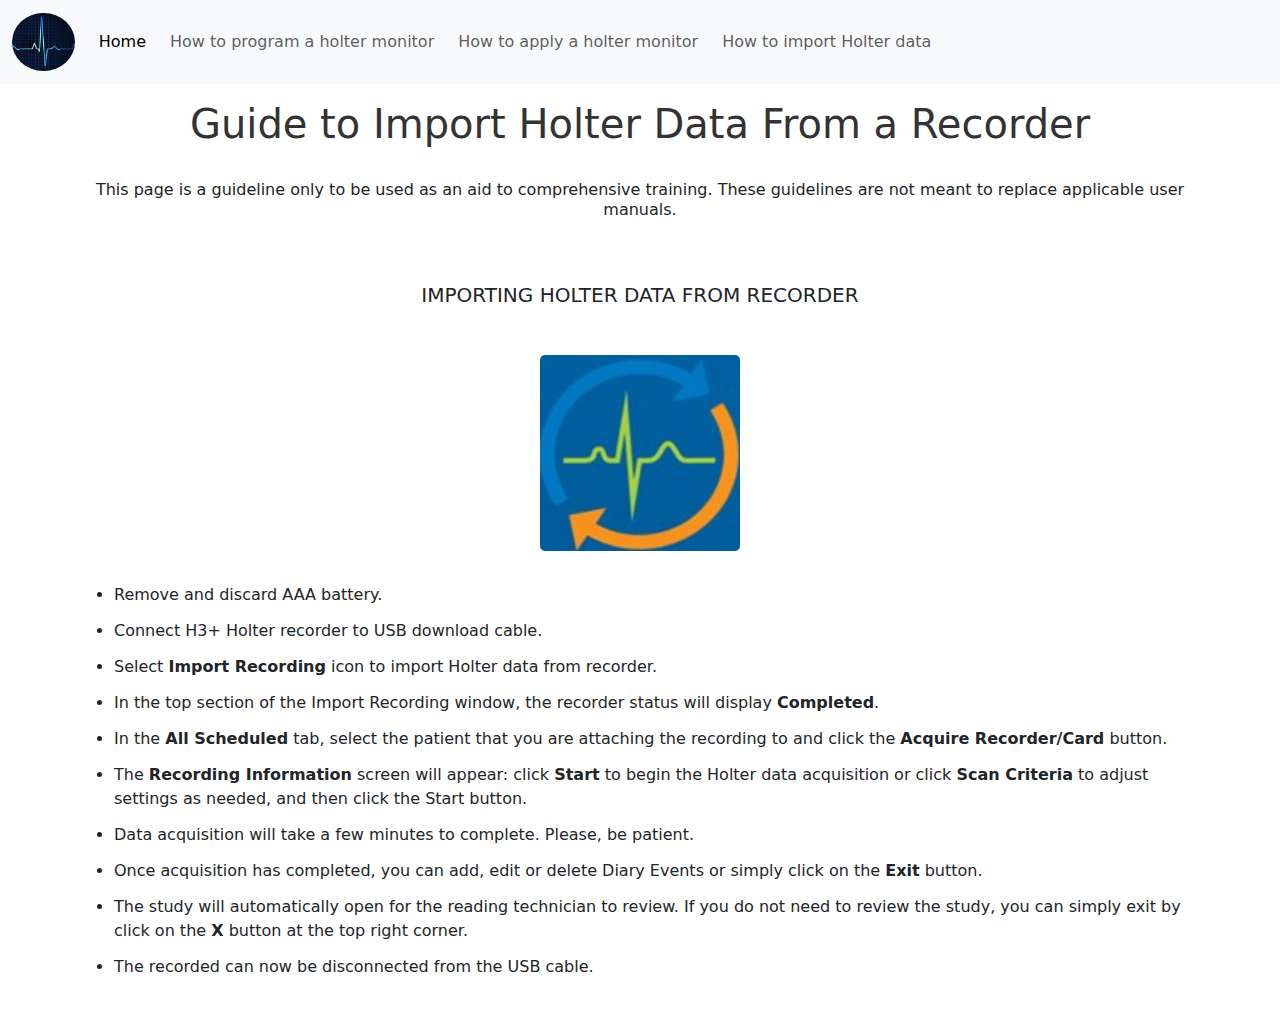
<file: how-to-import-holter-data.html>
<!DOCTYPE html>
<html lang="en">
  <head>
    <meta charset="utf-8" />
    <meta name="viewport" content="width=device-width, initial-scale=1" />

    <link
      href="https://cdn.jsdelivr.net/npm/bootstrap@5.3.3/dist/css/bootstrap.min.css"
      rel="stylesheet"
      integrity="sha384-QWTKZyjpPEjISv5WaRU9OFeRpok6YctnYmDr5pNlyT2bRjXh0JMhjY6hW+ALEwIH"
      crossorigin="anonymous"
    />
    <link rel="stylesheet" href="style.css" />
    <title>2 North Monitoring Devices</title>
  </head>

  <body>
    <!-- Navbar -->
    <nav class="navbar navbar-expand-lg bg-body-tertiary">
        <div class="container-fluid">
          <a class="navbar-brand" href="./" w-10>
            <img
              src="./images/ekgwave.jpg"
              style="width: 100%; border-radius: 50%"
            />
          </a>
          <button
            class="navbar-toggler"
            type="button"
            data-bs-toggle="collapse"
            data-bs-target="#navbarSupportedContent"
            aria-controls="navbarSupportedContent"
            aria-expanded="false"
            aria-label="Toggle navigation"
          >
            <span class="navbar-toggler-icon"></span>
          </button>
          <div class="collapse navbar-collapse" id="navbarSupportedContent">
            <ul class="navbar-nav me-auto mb-2 mb-lg-0">
              <li class="nav-item">
                <a class="nav-link active" aria-current="page" href="./">Home</a>
              </li>
              <li class="nav-item">
                <a class="nav-link" href="./how-to-program-holter-monitor.html"
                >How to program a holter monitor</a>
              </li>
              <li class="nav-item">
                <a class="nav-link"  href="./how-to-apply-holter-monitor.html"
                >How to apply a holter monitor</a>
              </li>
              <li class="nav-item">
                <a class="nav-link" href="./how-to-import-holter-data.html"
                >How to import Holter data</a>
              </li>
             
            </ul>
          </div>
        </div>
      </nav>
    <!-- End of Navbar -->

    <!-- Header -->
    <header>
      <div class="container">
        <h1>Guide to Import Holter Data From a Recorder</h1>
        <h6 class="card-title">
          This page is a guideline only to be used as an aid to comprehensive
          training. These guidelines are not meant to replace applicable user
          manuals.
        </h6>
      </div>
    </header>
    <!-- End of header -->

    <!-- Main content -->
    <main class="main import-monitor-instr-page">
      <div class="container">
        <h5 class="card-title">IMPORTING HOLTER DATA FROM RECORDER</h5>
        <div class="recorder-img-container">
          <img src="./images/import-recording.jpg" alt="icon" />
        </div>
        <ul>
          <li>Remove and discard AAA battery.</li>
          <li>Connect H3+ Holter recorder to USB download cable.</li>
          <li>
            Select <strong>Import Recording</strong> icon to import Holter data
            from recorder.
          </li>
          <li>
            In the top section of the Import Recording window, the recorder
            status will display <strong>Completed</strong>.
          </li>
          <li>
            In the <strong>All Scheduled</strong> tab, select the patient that
            you are attaching the recording to and click the
            <strong>Acquire Recorder/Card</strong> button.
          </li>
          <li>
            The <strong>Recording Information</strong> screen will appear: click
            <strong>Start</strong> to begin the Holter data acquisition or click
            <strong>Scan Criteria</strong> to adjust settings as needed, and
            then click the Start button.
          </li>
          <li>
            Data acquisition will take a few minutes to complete. Please, be
            patient.
          </li>
          <li>
            Once acquisition has completed, you can add, edit or delete Diary
            Events or simply click on the <strong>Exit</strong> button.
          </li>
          <li>
            The study will automatically open for the reading technician to
            review. If you do not need to review the study, you can simply exit
            by click on the <strong>X</strong> button at the top right corner.
          </li>
          <li>The recorded can now be disconnected from the USB cable.</li>
        </ul>
      </div>
    </main>

    <script
      src="https://cdn.jsdelivr.net/npm/bootstrap@5.3.3/dist/js/bootstrap.bundle.min.js"
      integrity="sha384-YvpcrYf0tY3lHB60NNkmXc5s9fDVZLESaAA55NDzOxhy9GkcIdslK1eN7N6jIeHz"
      crossorigin="anonymous"
    ></script>
  </body>
</html>
</file>
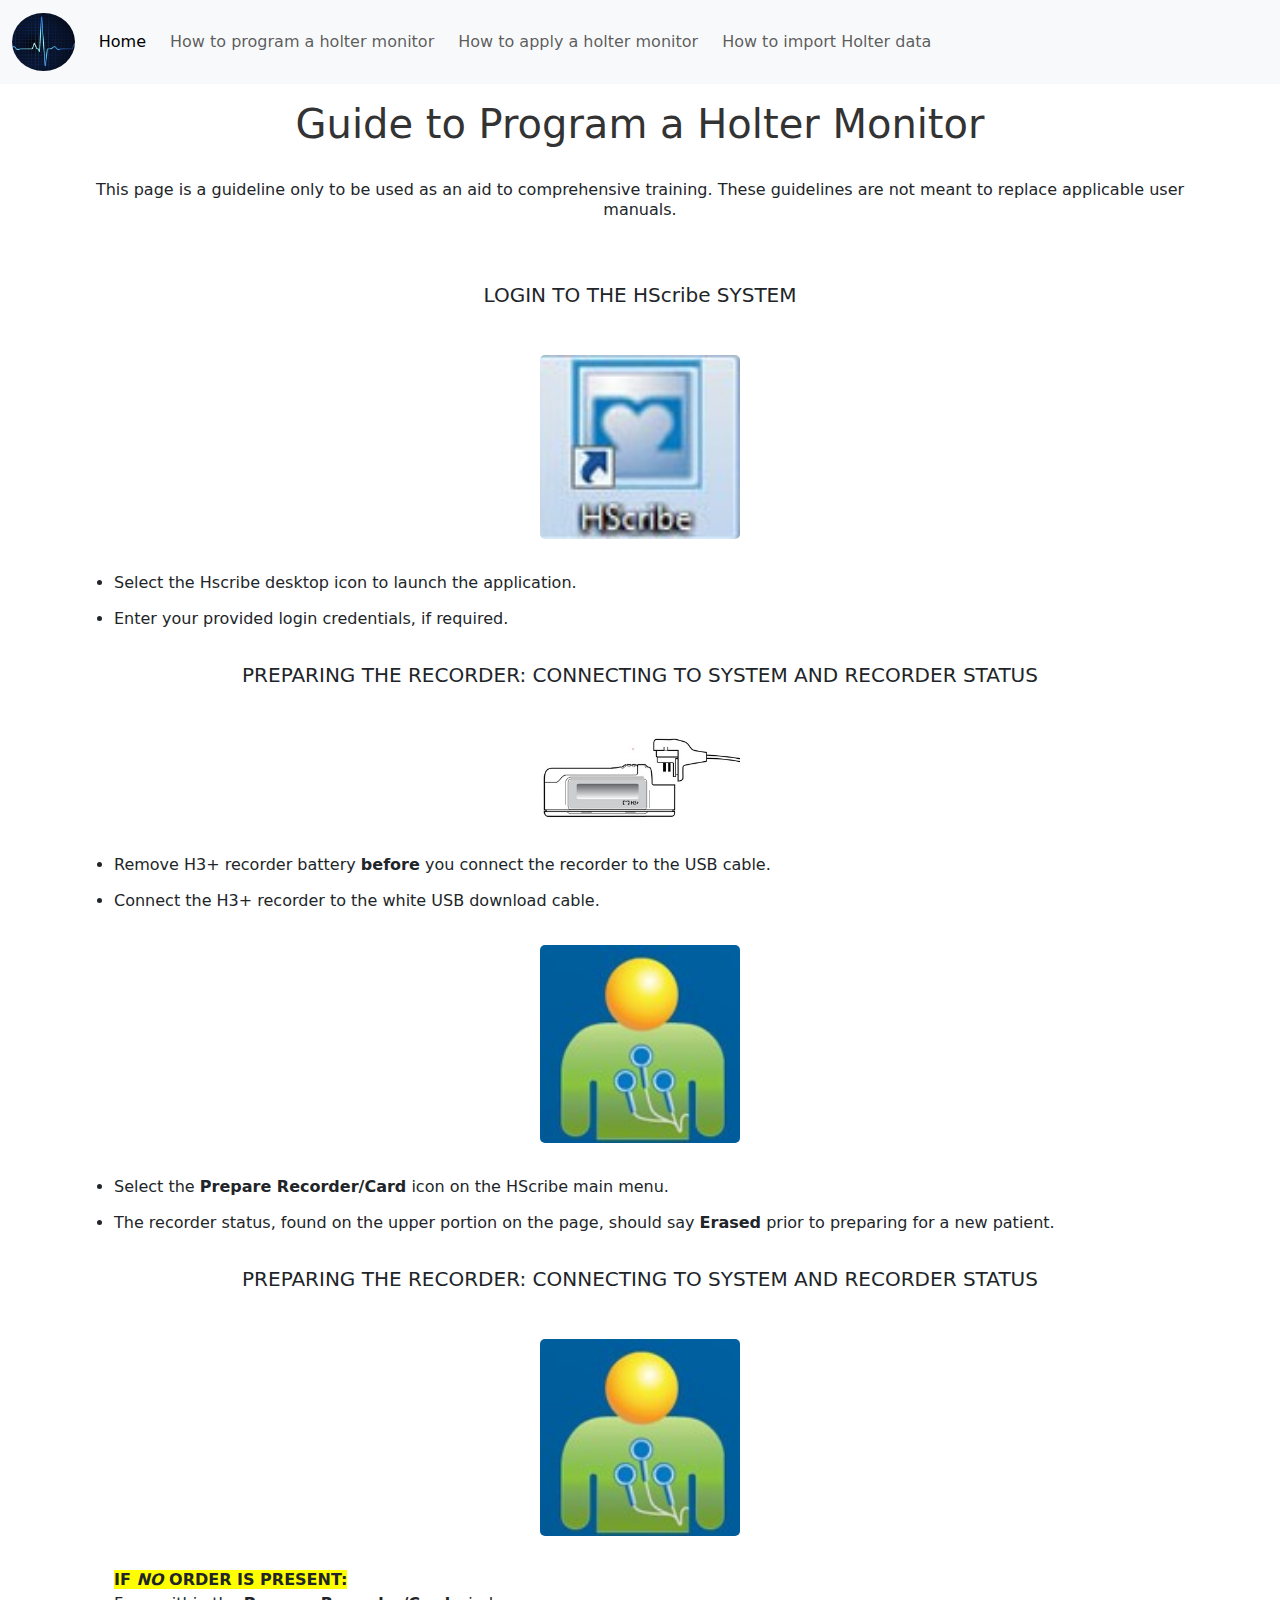
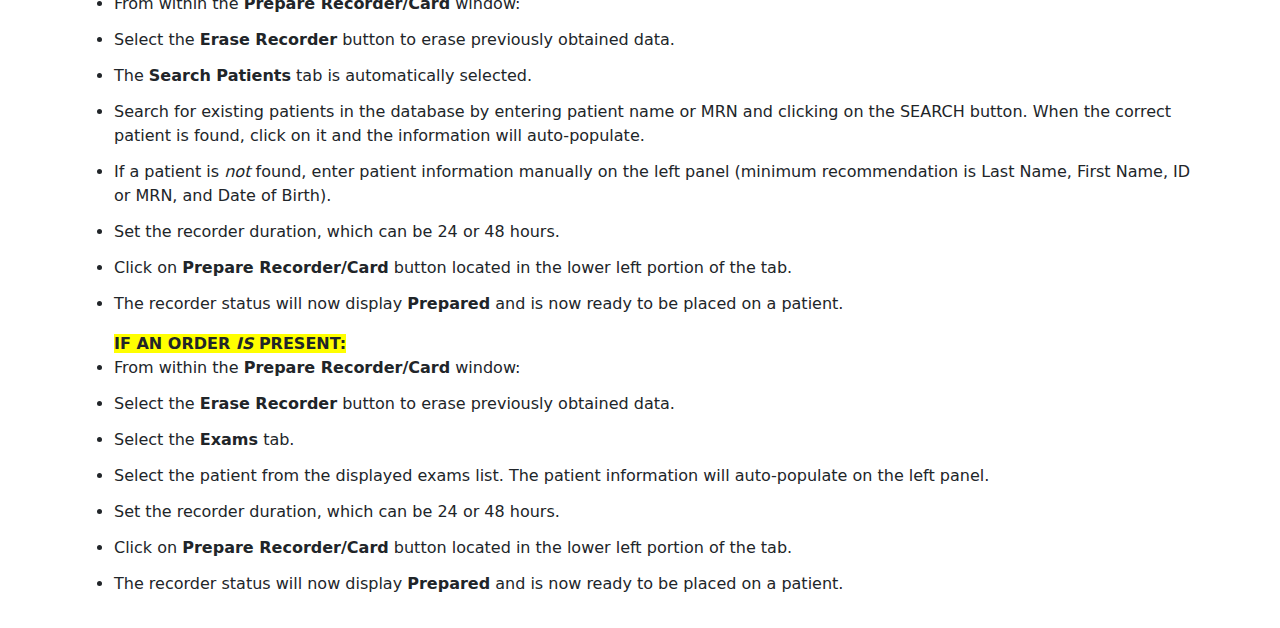
<file: how-to-program-holter-monitor.html>
<!DOCTYPE html>
<html lang="en">
  <head>
    <meta charset="utf-8" />
    <meta name="viewport" content="width=device-width, initial-scale=1" />

    <link
      href="https://cdn.jsdelivr.net/npm/bootstrap@5.3.3/dist/css/bootstrap.min.css"
      rel="stylesheet"
      integrity="sha384-QWTKZyjpPEjISv5WaRU9OFeRpok6YctnYmDr5pNlyT2bRjXh0JMhjY6hW+ALEwIH"
      crossorigin="anonymous"
    />
    <link rel="stylesheet" href="style.css" />
    <title>2 North Monitoring Devices</title>
  </head>

  <body>
    <!-- Navbar -->
    <nav class="navbar navbar-expand-lg bg-body-tertiary">
      <div class="container-fluid">
        <a class="navbar-brand" href="./" w-10>
          <img
            src="./images/ekgwave.jpg"
            style="width: 100%; border-radius: 50%"
          />
        </a>
        <button
          class="navbar-toggler"
          type="button"
          data-bs-toggle="collapse"
          data-bs-target="#navbarSupportedContent"
          aria-controls="navbarSupportedContent"
          aria-expanded="false"
          aria-label="Toggle navigation"
        >
          <span class="navbar-toggler-icon"></span>
        </button>
        <div class="collapse navbar-collapse" id="navbarSupportedContent">
          <ul class="navbar-nav me-auto mb-2 mb-lg-0">
            <li class="nav-item">
              <a class="nav-link active" aria-current="page" href="./">Home</a>
            </li>
            <li class="nav-item">
              <a class="nav-link" href="./how-to-program-holter-monitor.html"
              >How to program a holter monitor</a>
            </li>
            <li class="nav-item">
              <a class="nav-link"  href="./how-to-apply-holter-monitor.html"
              >How to apply a holter monitor</a>
            </li>
            <li class="nav-item">
              <a class="nav-link" href="./how-to-import-holter-data.html"
              >How to import Holter data</a>
            </li>
           
          </ul>
        </div>
      </div>
    </nav>
    <!-- End of Navbar -->

    <!-- Header -->
    <header>
      <div class="container">
        <h1>Guide to Program a Holter Monitor</h1>
        <h6 class="card-title">
          This page is a guideline only to be used as an aid to comprehensive
          training. These guidelines are not meant to replace applicable user
          manuals.
        </h6>
      </div>
    </header>
    <!-- End of header -->

    <!-- Main content -->
    <main class="main program-monitor-instr-page">
      <div class="container">
        <h5 class="card-title">LOGIN TO THE HScribe SYSTEM</h5>
        <div class="program-instr hscribe">
          <div class="recorder-img-container">
            <img src="./images/hscribe-icon.jpg" alt="icon" />
          </div>
          <ul>
            <li>Select the Hscribe desktop icon to launch the application.</li>
            <li>Enter your provided login credentials, if required.</li>
          </ul>
        </div>

        <h5 class="card-title">
          PREPARING THE RECORDER: CONNECTING TO SYSTEM AND RECORDER STATUS
        </h5>
        <div class="program-instr recorder">
          <div class="recorder-img-container">
            <img src="./images/recorder-img.jpg" alt="recorder" />
          </div>
          <ul>
            <li>
              Remove H3+ recorder battery <strong>before</strong> you connect
              the recorder to the USB cable.
            </li>
            <li>Connect the H3+ recorder to the white USB download cable.</li>

            </ul>
            <div class="recorder-img-container recorder-img-container-2">
              <img src="./images/prep-recorder.jpg" alt="icon" />
            </div>
            <ul>
             
            <li>

              Select the <strong>Prepare Recorder/Card</strong> icon on the
              HScribe main menu.
            </li>
            <li>
              The recorder status, found on the upper portion on the page,
              should say <strong>Erased</strong> prior to preparing for a new
              patient.
            </li>
          </ul>
        </div>

        <h5 class="card-title">
          PREPARING THE RECORDER: CONNECTING TO SYSTEM AND RECORDER STATUS
        </h5>

        <div class="program-instr prep-recorder">
          <div class="recorder-img-container">
            <img src="./images/prep-recorder.jpg" alt="icon" />
          </div>
          <ul>
           <strong style="background-color: yellow;">IF
            <em>NO</em>
            ORDER IS PRESENT:</strong>
            <li>
              From within the <strong>Prepare Recorder/Card</strong> window:
            </li>
            <li>
              Select the <strong>Erase Recorder</strong> button to erase
              previously obtained data.
            </li>
            <li>
              The <strong>Search Patients</strong> tab is automatically
              selected.
            </li>
            <li>
              Search for existing patients in the database by entering patient
              name or MRN and clicking on the SEARCH button. When the correct
              patient is found, click on it and the information will
              auto-populate.
            </li>
            <li>
              If a patient is <em>not</em> found, enter patient information
              manually on the left panel (minimum recommendation is Last Name,
              First Name, ID or MRN, and Date of Birth).
            </li>
            <li>Set the recorder duration, which can be 24 or 48 hours.</li>
            <li>
              Click on <strong>Prepare Recorder/Card</strong> button located in
              the lower left portion of the tab.
            </li>
            <li>
              The recorder status will now display <strong>Prepared</strong> and
              is now ready to be placed on a patient.
            </li>
          </ul>
          <ul>
            <strong style="background-color: yellow;">IF AN ORDER
            <em>IS</em>
            PRESENT:</strong>
            <li>
              From within the <strong>Prepare Recorder/Card</strong> window:
            </li>
            <li>
              Select the <strong>Erase Recorder</strong> button to erase
              previously obtained data.
            </li>
            <li>Select the <strong>Exams</strong> tab.</li>
            <li>
              Select the patient from the displayed exams list. The patient
              information will auto-populate on the left panel.
            </li>
            <li>Set the recorder duration, which can be 24 or 48 hours.</li>
            <li>
              Click on <strong>Prepare Recorder/Card</strong> button located in
              the lower left portion of the tab.
            </li>
            <li>
              The recorder status will now display <strong>Prepared</strong> and
              is now ready to be placed on a patient.
            </li>
          </ul>
        </div>
      </div>
    </main>
    <script
      src="https://cdn.jsdelivr.net/npm/bootstrap@5.3.3/dist/js/bootstrap.bundle.min.js"
      integrity="sha384-YvpcrYf0tY3lHB60NNkmXc5s9fDVZLESaAA55NDzOxhy9GkcIdslK1eN7N6jIeHz"
      crossorigin="anonymous"
    ></script>
  </body>
</html>
</file>
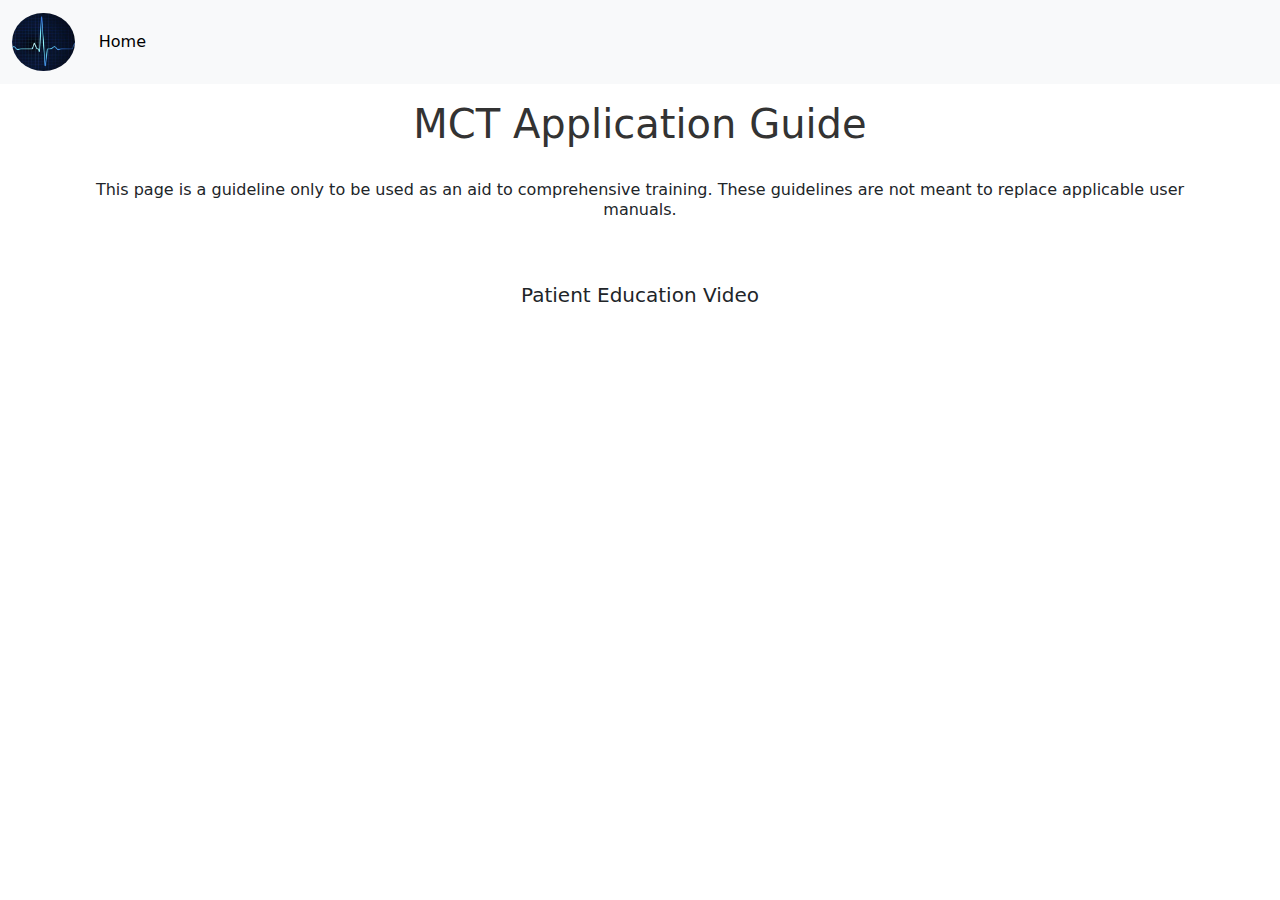
<file: mct-application.html>
<!DOCTYPE html>
<html lang="en">
  <head>
    <meta charset="utf-8" />
    <meta name="viewport" content="width=device-width, initial-scale=1" />

    <link
      href="https://cdn.jsdelivr.net/npm/bootstrap@5.3.3/dist/css/bootstrap.min.css"
      rel="stylesheet"
      integrity="sha384-QWTKZyjpPEjISv5WaRU9OFeRpok6YctnYmDr5pNlyT2bRjXh0JMhjY6hW+ALEwIH"
      crossorigin="anonymous"
    />
    <link rel="stylesheet" href="style.css" />
    <title>2 North Monitoring Devices</title>
  </head>

  <body>
    <!-- Navbar -->
    <nav class="navbar navbar-expand-lg bg-body-tertiary">
      <div class="container-fluid">
        <a class="navbar-brand" href="./" w-10>
          <img
            src="./images/ekgwave.jpg"
            style="width: 100%; border-radius: 50%"
          />
        </a>
        <button
          class="navbar-toggler"
          type="button"
          data-bs-toggle="collapse"
          data-bs-target="#navbarSupportedContent"
          aria-controls="navbarSupportedContent"
          aria-expanded="false"
          aria-label="Toggle navigation"
        >
          <span class="navbar-toggler-icon"></span>
        </button>
        <div class="collapse navbar-collapse" id="navbarSupportedContent">
          <ul class="navbar-nav me-auto mb-2 mb-lg-0">
            <li class="nav-item">
              <a class="nav-link active" aria-current="page" href="./">Home</a>
            </li>
          </ul>
        </div>
      </div>
    </nav>
    <!-- End of Navbar -->

    <!-- Header -->
    <header>
      <div class="container">
        <h1>MCT Application Guide</h1>
        <h6 class="card-title">
          This page is a guideline only to be used as an aid to comprehensive
          training. These guidelines are not meant to replace applicable user
          manuals.
        </h6>
      </div>
    </header>
    <!-- End of header -->

    <!-- Main content -->
    <main class="main mct-instr-page">
      <div class="container">
        <h5 class="card-title">Patient Education Video</h5>
        <div class="mct-video video0">
          <iframe
            width="560"
            height="315"
            src="https://www.youtube.com/embed/kUH4a4kzNW8?si=g4-yf3CZ3t12mXXZ"
            title="YouTube video player"
            frameborder="0"
            allow="accelerometer; autoplay; clipboard-write; encrypted-media; gyroscope; picture-in-picture; web-share"
            referrerpolicy="strict-origin-when-cross-origin"
            allowfullscreen
          ></iframe>
        </div>
      </div>
    </main>
    <script
      src="https://cdn.jsdelivr.net/npm/bootstrap@5.3.3/dist/js/bootstrap.bundle.min.js"
      integrity="sha384-YvpcrYf0tY3lHB60NNkmXc5s9fDVZLESaAA55NDzOxhy9GkcIdslK1eN7N6jIeHz"
      crossorigin="anonymous"
    ></script>
  </body>
</html>
</file>
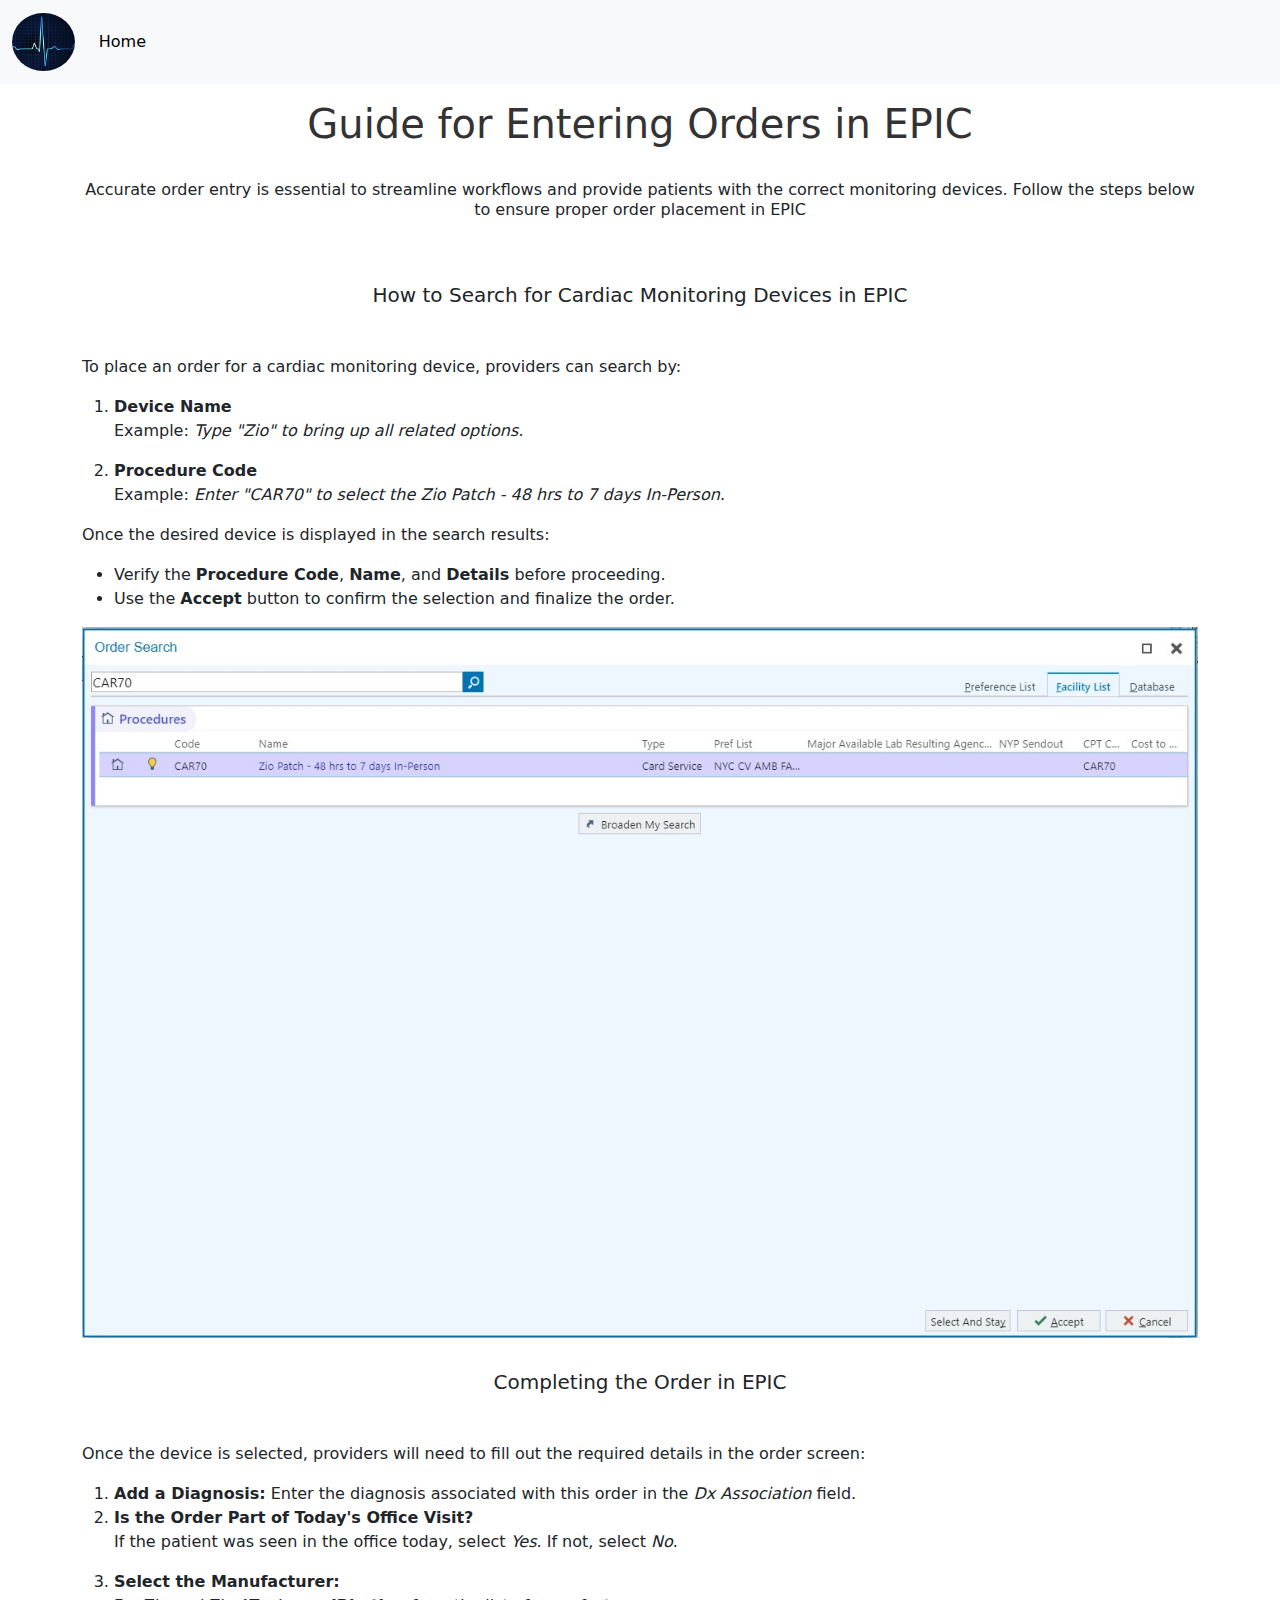
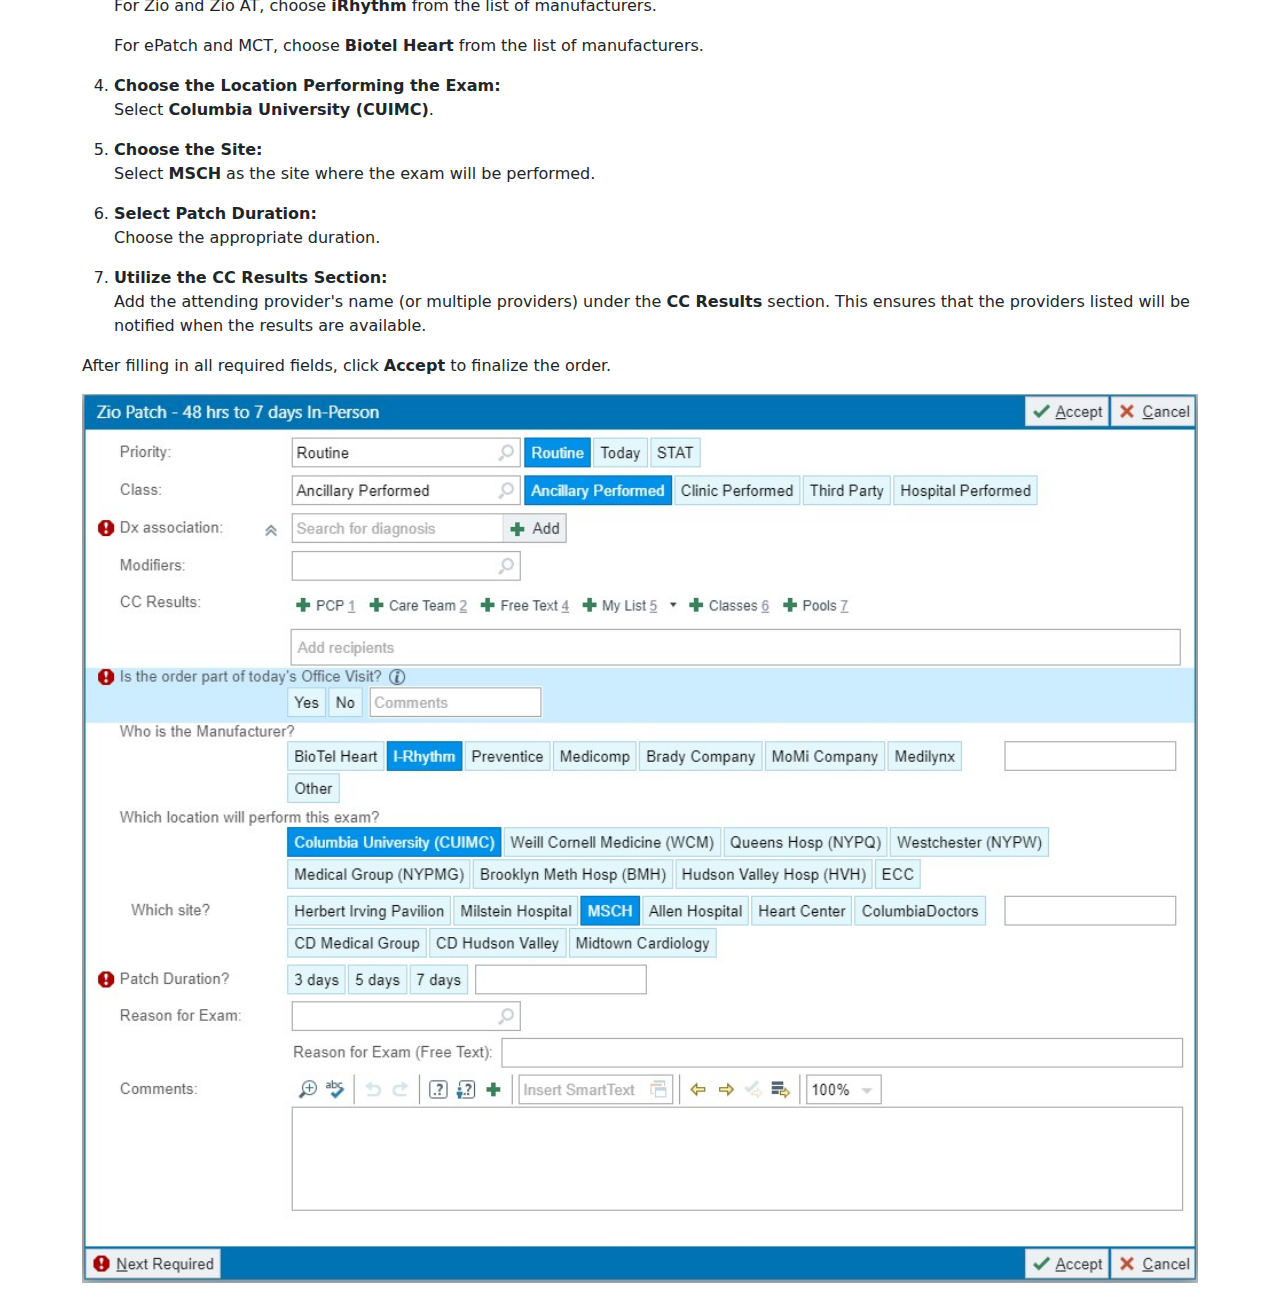
<file: orders.html>
<!DOCTYPE html>
<html lang="en">
  <head>
    <meta charset="utf-8" />
    <meta name="viewport" content="width=device-width, initial-scale=1" />

    <link
      href="https://cdn.jsdelivr.net/npm/bootstrap@5.3.3/dist/css/bootstrap.min.css"
      rel="stylesheet"
      integrity="sha384-QWTKZyjpPEjISv5WaRU9OFeRpok6YctnYmDr5pNlyT2bRjXh0JMhjY6hW+ALEwIH"
      crossorigin="anonymous"
    />
    <link rel="stylesheet" href="style.css" />
    <title>2 North Monitoring Devices</title>
  </head>

  <body>
    <!-- Navbar -->
    <nav class="navbar navbar-expand-lg bg-body-tertiary">
      <div class="container-fluid">
        <a class="navbar-brand" href="./" w-10>
          <img
            src="./images/ekgwave.jpg"
            style="width: 100%; border-radius: 50%"
          />
        </a>
        <button
          class="navbar-toggler"
          type="button"
          data-bs-toggle="collapse"
          data-bs-target="#navbarSupportedContent"
          aria-controls="navbarSupportedContent"
          aria-expanded="false"
          aria-label="Toggle navigation"
        >
          <span class="navbar-toggler-icon"></span>
        </button>
        <div class="collapse navbar-collapse" id="navbarSupportedContent">
          <ul class="navbar-nav me-auto mb-2 mb-lg-0">
            <li class="nav-item">
              <a class="nav-link active" aria-current="page" href="./">Home</a>
            </li>
          </ul>
        </div>
      </div>
    </nav>
    <!-- End of Navbar -->

    <!-- Header -->
    <header>
      <div class="container">
        <h1>Guide for Entering Orders in EPIC</h1>
        <h6 class="card-title">
          Accurate order entry is essential to streamline workflows and provide
          patients with the correct monitoring devices. Follow the steps below
          to ensure proper order placement in EPIC
        </h6>
      </div>
    </header>
    <!-- End of header -->

    <!-- Main content -->
    <main class="main mct-instr-page">
      <div class="container">
        <section id="search-guide">
          <h5>How to Search for Cardiac Monitoring Devices in EPIC</h5>
          <p>
            To place an order for a cardiac monitoring device, providers can
            search by:
          </p>
          <ol>
            <li>
              <strong>Device Name</strong>
              <p>
                Example: <em>Type "Zio" to bring up all related options.</em>
              </p>
            </li>
            <li>
              <strong>Procedure Code</strong>
              <p>
                Example:
                <em
                  >Enter "CAR70" to select the Zio Patch - 48 hrs to 7 days
                  In-Person.</em
                >
              </p>
            </li>
          </ol>
          <p>Once the desired device is displayed in the search results:</p>
          <ul>
            <li>
              Verify the <strong>Procedure Code</strong>, <strong>Name</strong>,
              and <strong>Details</strong> before proceeding.
            </li>
            <li>
              Use the <strong>Accept</strong> button to confirm the selection
              and finalize the order.
            </li>
          </ul>
          <div class="img-container" >
            <img src="./images/order-search.jpg" style="width: 100%;" />
          </div>
        </section>
        <section id="order-details">
            <h5>Completing the Order in EPIC</h5>
            <p>Once the device is selected, providers will need to fill out the required details in the order screen:</p>
            <ol>
              <li>
                <strong>Add a Diagnosis:</strong> Enter the diagnosis associated with this order in the <em>Dx Association</em> field.
              </li>
              <li>
                <strong>Is the Order Part of Today's Office Visit?</strong>
                <p>If the patient was seen in the office today, select <em>Yes</em>. If not, select <em>No</em>.</p>
              </li>
              <li>
                <strong>Select the Manufacturer:</strong>
                <p>For Zio and Zio AT, choose <strong>iRhythm</strong> from the list of manufacturers.</p>
                <p>For ePatch and MCT, choose <strong>Biotel Heart</strong> from the list of manufacturers.</p>

              </li>
              <li>
                <strong>Choose the Location Performing the Exam:</strong>
                <p>Select <strong>Columbia University (CUIMC)</strong>.</p>
              </li>
              <li>
                <strong>Choose the Site:</strong>
                <p>Select <strong>MSCH</strong> as the site where the exam will be performed.</p>
              </li>
              <li>
                <strong>Select Patch Duration:</strong>
                <p>Choose the appropriate duration.</p>
              </li>
              <li>
                <strong>Utilize the CC Results Section:</strong>
                <p>
                  Add the attending provider's name (or multiple providers) under the <strong>CC Results</strong> section. 
                  This ensures that the providers listed will be notified when the results are available.
                </p>
              </li>
            </ol>
            <p>After filling in all required fields, click <strong>Accept</strong> to finalize the order.</p>
            <div class="img-container" >
                <img src="./images/ordering-questions.jpg" style="width: 100%;" />
              </div>
          </section>
          
      </div>
    </main>
    <script
      src="https://cdn.jsdelivr.net/npm/bootstrap@5.3.3/dist/js/bootstrap.bundle.min.js"
      integrity="sha384-YvpcrYf0tY3lHB60NNkmXc5s9fDVZLESaAA55NDzOxhy9GkcIdslK1eN7N6jIeHz"
      crossorigin="anonymous"
    ></script>
  </body>
</html>
</file>
<file: style.css>
.navbar-brand {
  width: 12%;
}
header,
main {
  padding: 1rem;
}
header {
  text-align: center;
}
header h1 {
  margin-bottom: 2rem;
}
.device {
  margin: 2rem auto 4rem;
}
.card {
  width: 100% !important;
}
h2 {
  margin: 1rem auto;
  text-align: center;
}
.accordion-header {
  margin: auto;
}
.accordion-button {
  padding: 20px 5px;
}
.nav-item {
  display: inline-flex;
}
.navbar-nav .dropdown-menu {
  position: relative;
  top: 24px;
  left: -6rem;
  margin: 1rem auto 2rem;
}
.navbar-nav .dropdown-menu-2,
.navbar-nav .dropdown-menu-3,
.navbar-nav .dropdown-menu-4,
.navbar-nav .dropdown-menu-5 {
  left: -2rem;
}

/* Comparison Chart */

h1 {
  text-align: center;
  color: #333;
}

.table-container {
  width: 100%;
  overflow: hidden;
  overflow-x: auto;
  overflow-y: hidden;
  display: flex;
  margin: auto;
  margin-top: 20px;
  position: fixed;
  top: 0;
  z-index: 1;
  background: rgba(0, 123, 255, 0.897);
  padding: 50px 5px;
  border-radius: 5px;
}

.overview-container h2 {
  position: fixed;
    top: 0;
    z-index: 3;
    text-align: center;
    width: 100%;
    padding-top: 10px;
    color: white;
    text-shadow: 1px 1px black;
}

.overview-icon {
  width: 55px;
  position: fixed;
  right: 10px;
  bottom: 50px;
  z-index: 3;
}
.overview-container {
  display: none;
}
.overview-icon:hover {
  cursor: pointer;
}
.overview-icon:hover ~ .overview-container {
  cursor: pointer;
  display: flex;
  justify-content: center;
}

table {
  width: 100%;
  max-width: 1000px;
  border-collapse: collapse;
  box-shadow: 0 2px 10px rgb(247 241 241 / 95%);
  background-color: white;
}

thead {
  background-color: #007bff;
  color: white;
}

thead th {
  padding: 12px;
  text-align: left;
}

tbody tr {
  border-bottom: 1px solid #ccc;
}

tbody td {
  padding: 12px;
}

tbody tr:nth-child(even) {
  background-color: #f9f9f9;
}

tbody tr:hover {
  background-color: #f1f1f1;
}

/* End of comparison chart */

.device-description {
  margin: auto;
  text-align: center;
  font-size: 15px;
}

.available-holters-message {
  position: absolute;
  top: 0;
  left: 0px;
  background: rgb(110, 250, 110);
  color: black;
  font-weight: bold;
  padding: 1px 5px;
  border-radius: 5px;
}
/* PROGRAM A HOLTER - PAGE and APPLY PAGE */
.recorder-img-container {
  width: 40%;
  margin: 2rem auto;
  border-radius: 5px;
}
.recorder-img-container img,
.lead-placement-img-container img {
  width: 100%;
  border-radius: 5px;
}
.program-monitor-instr-page h5,
.apply-monitor-instr-page h5,
.import-monitor-instr-page h5,
.zioat-instr-page h5,
.zio-instr-page h5,
.epatch-instr-page h5,
.mct-instr-page h5 {
  margin: 2rem auto 3rem;
  text-align: center;
}
.program-monitor-instr-page li,
.apply-monitor-instr-page li,
.import-monitor-instr-page li {
  margin-bottom: 12px;
}
.lead-placement-img-container {
  margin-bottom: 3rem;
}
video {
  width: 100%;
  margin: auto;
  display: block;
}
iframe {
  width: 100%;
  height: 285px;
}
.mcot {
  position: relative;
}
.alert {
  display: none;
  position: absolute;
  top: 1px;
  z-index: 1;
  width: 100%;
  background-color: red;
  color: white;
  font-size: 13px;
  padding: 10px;
}

.display-element {
  opacity: 0;
}
.is-in-viewport {
  opacity: 1;
  transition: all 0.5s ease-in-out;
}

.lanyard,
.flex-adapter {
  text-decoration: underline;
  color: blue;
}
.lanyard:hover,
.flex-adapter:hover {
  cursor: pointer;
  position: relative;
}

.lanyard:hover:after,
.flex-adapter:hover:after {
  position: absolute;
  content: url(./images/lanyard.gif);
  left: -170px;
  transform: scale(0.6);
  display: block;
  z-index: 5;
  transition: all 1s ease-in-out;
}
.flex-adapter:hover:after {
  content: url(./images/flex.jpg);
  width: 100%;
  height: 100%;
  left: -103px;
}

@media only screen and (min-width: 768px) {
  .navbar-brand {
    width: 7%;
  }
  .navbar-nav .dropdown-menu {
    margin: 1rem 1rem 2rem;
  }
  .table-container {
    justify-content: center;
  }
  .table-container {
    top: initial;
  }
  .overview-container h2 {
    top: initial;
  }
  .card {
    width: 100% !important;
    display: grid;
    grid-template-columns: 50% 50%;
    justify-content: center;
    align-items: center;
  }
  .recorder-img-container img,
  .lead-placement-img-container img {
    width: 45%;
    display: block;
    margin: auto;
  }
  iframe {
    width: 80%;
    height: 350px;
    margin: auto;
    display: block;
  }
}

@media only screen and (min-width: 1000px) {
  .navbar-brand {
    width: 5%;
  }
  .navbar-nav .nav-item {
    margin-right: 8px;
  }
  .navbar-nav .dropdown-menu {
    margin: 1rem 1rem 2rem 2rem;
  }
  video {
    width: 70%;
  }
  iframe {
    width: 90%;
    height: 500px;
  }
}
</file>
